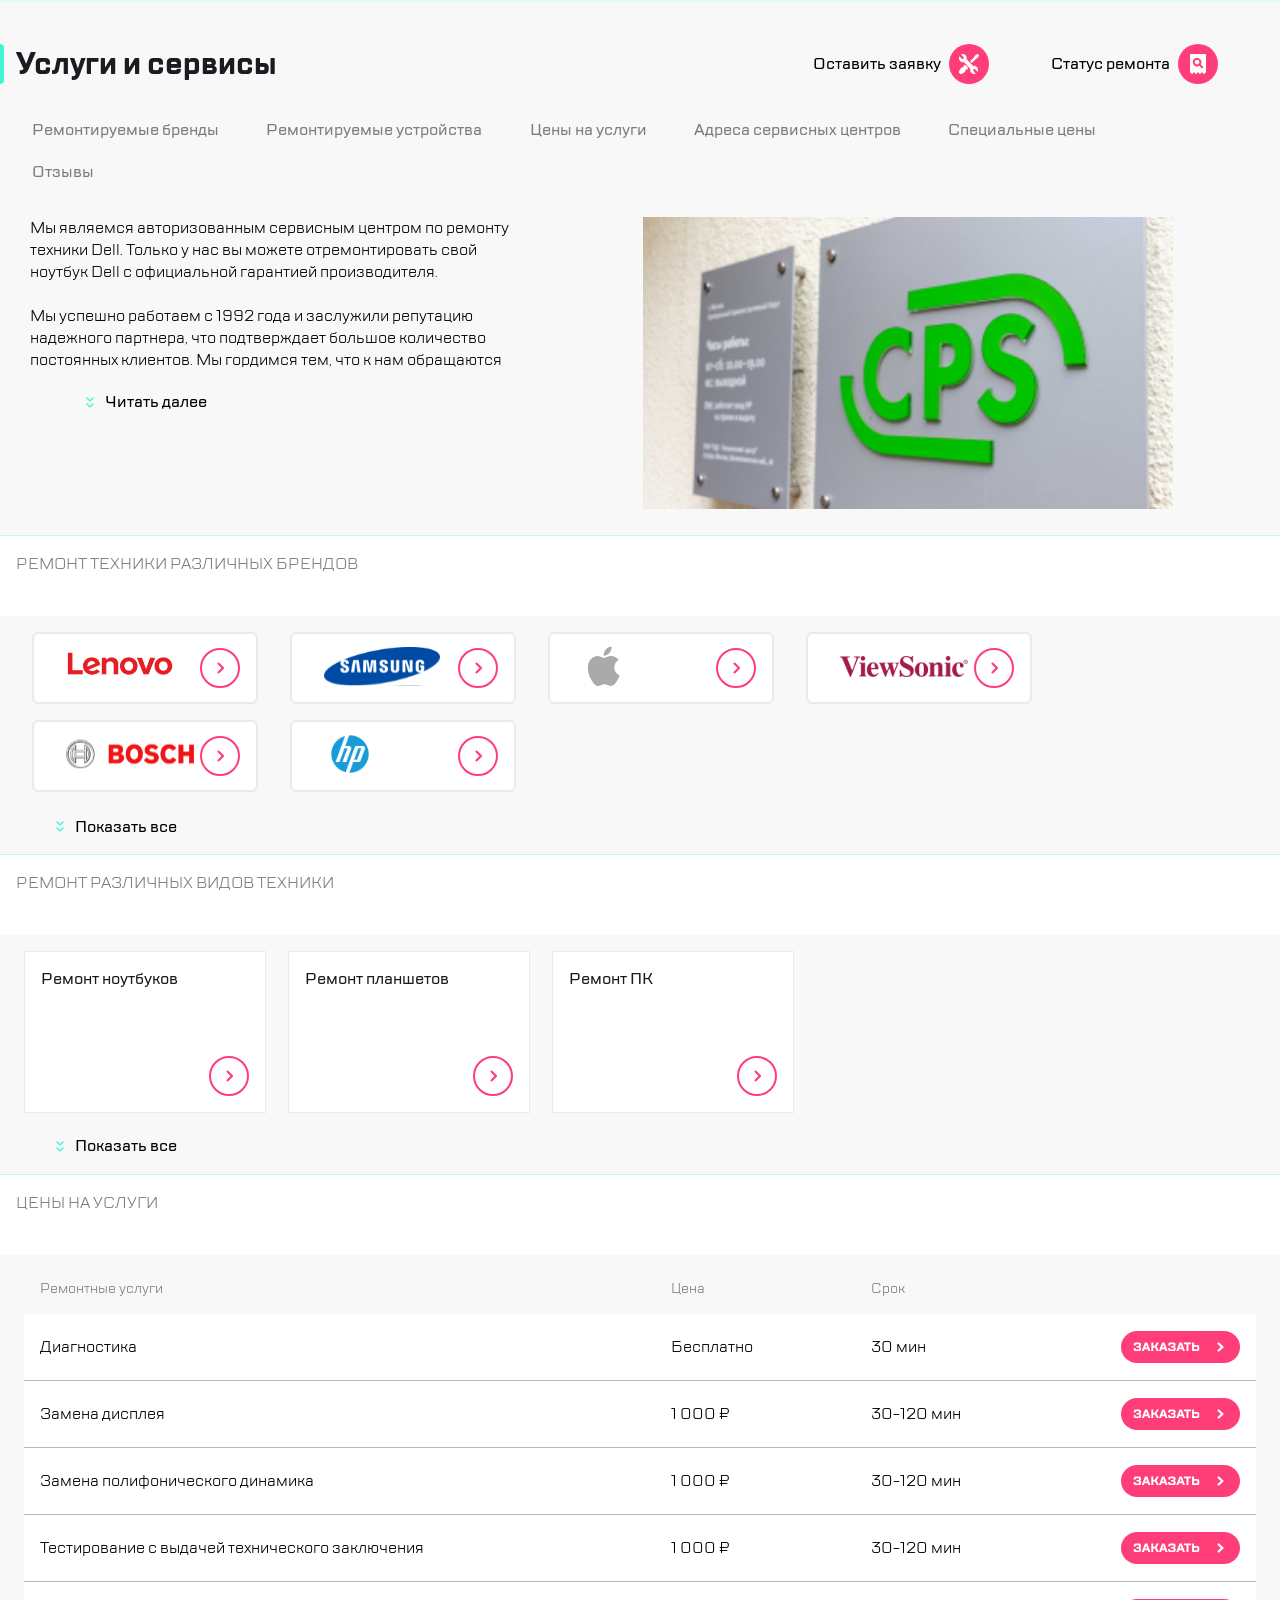
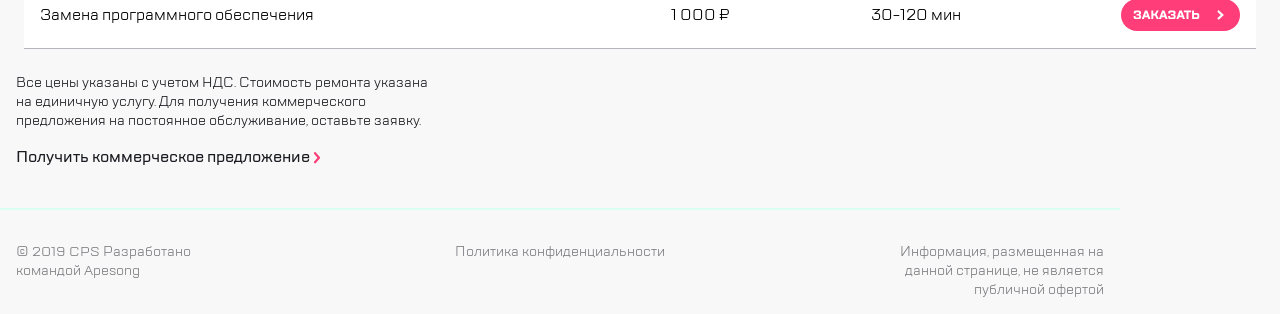
<file: index.html>
<!DOCTYPE html>
<html lang="en">

<head>
  <meta charset="UTF-8">
  <meta name="viewport" content="width=device-width,user-scalable=no,initial-scale=1,maximum-scale=1,minimum-scale=1">
  <meta http-equiv="X-UA-Compatible" content="ie=edge">
  <title>title</title>
<link href="style.css" rel="stylesheet"></head>

<body class="body">
  <div class="body__wrapper">
    <header class="header">
      <div class="menu">
        <ul class="menu__left">
          <li class="menu__item">
            <button class="menu__button" type="button" aria-label="Меню">
              <img src="img/burger.svg" alt="Позвонить">
            </button>
          </li>
          <li class="menu__item menu__hidden menu__item--rightDivider"><img src="img/divider.svg" alt=""></li>
          <li class="menu__item menu__item--logo">
            <a href="#" class="logo__link" aria-label="Логотип">
              <img src="img/logo.svg" alt="Логотип" class="logo__img">
            </a>
          </li>
        </ul>
        
        <ul class="menu__right">
          <li class="menu__item menu__hidden menu__item--phone">
            <button class="menu__button menu__button--phone" aria-label="Заказать звонок" type="button"><img src="img/call.svg" alt="Заказать звонок">
            </button>
          </li>
          <li class="menu__item menu__hidden menu__item--chat">
            <button class="menu__button menu__button--chat" aria-label="Написать нам" type="button"><img src="img/chat.svg" alt="Написать нам">
            </button>
          </li>
          <li class="menu__item menu__hidden menu__item--profile">
            <button class="menu__button" aria-label="Личный кабинет" type="button"><img src="img/profile.svg" alt="Личный кабинет">
            </button>
          </li>
          <li class="menu__item menu__item--divider">
            <img src="img/divider.svg">
          </li>
          <li class="menu__item menu__item--repair">
            <button class="menu__button" type="button" aria-label="Оставить заявку">
              <img src="img/repair.svg" alt="Оставить заявку" class="repair__img">
            </button>
          </li>
          <li class="menu__item menu__item--status">
            <button class="menu__button" type="button" aria-label="Статус ремонта">
              <img src="img/search.svg" alt="Оставить заявку" class="status__img">
            </button>
          </li>
        </ul>
      </div>
    </header>

    

    <div class="mainWrapper">
      <section class="hiddenMenu visuallyHiddenMenu">
        <div class="hiddenMenu__wrapper">
          <section class="hiddenMenu__top">
            <ul class="hiddenMenu__menu">
              <div class="hiddenMenu__leftSide">
                <li class="hiddenMenu__item hiddenMenu__item--burger">
                  <button class="hiddenMenu__btn hiddenMenu__btn--burger" type="button" aria-label="Выйти на главную страницу">
                    <img src="img/burger1.svg" alt="Назад">
                  </button>
                </li>
                <li class="hiddenMenu__item hiddenMenu__item--logo">
                  <a href="#" class="hiddenMenu__link hiddenMenu__link--logo" aria-label="Логотип">
                    <img src="img/logo.svg" alt="Логотип">
                  </a>
                </li>
              </div>
              <div class="hiddenMenu__rightSide">
                <li class="hiddenMenu__item hiddenMenu__item--search">
                  <button class="hiddenMenu__btn hiddenMenu__btn--search" type="button" aria-label="Поиск">
                    <img src="img/search.svg" alt="Поиск">
                  </button>
                </li>
              </div>
            </ul>
            <section class="hiddenMenu__main">
              <ul class="hiddenMenu__navList">
                <li class="hiddenMenu__navItem">
                  <a href="#" class="hiddenMenu__navLink" aria-label="Ремонт техники">
                    Ремонт техники
                  </a>
                </li>
                <li class="hiddenMenu__navItem">
                  <a href="#" class="hiddenMenu__navLink" aria-label="Услуги и сервисы">
                    Услуги и сервисы
                  </a>
                </li>
                <li class="hiddenMenu__navItem">
                  <a href="#" class="hiddenMenu__navLink" aria-label="Корпоративным клиентам">
                    Корпоративным клиентам
                  </a>
                </li>
                <li class="hiddenMenu__navItem">
                  <a href="#" class="hiddenMenu__navLink" aria-label="Продавцам техники">
                    Продавцам техники
                  </a>
                </li>
                <li class="hiddenMenu__navItem">
                  <a href="#" class="hiddenMenu__navLink" aria-label="Партнерам">
                    Партнерам
                  </a>
                </li>
                <li class="hiddenMenu__navItem">
                  <a href="#" class="hiddenMenu__navLink" aria-label="Производителям">
                    Производителям
                  </a>
                </li>
                <li class="hiddenMenu__navItem">
                  <a href="#" class="hiddenMenu__navLink" aria-label="Наши сервисные центры">
                    Наши сервисные центры
                  </a>
                </li>
                <li class="hiddenMenu__navItem">
                  <a href="#" class="hiddenMenu__navLink" aria-label="Контакты">
                    Контакты
                  </a>
                </li>
              </ul>
            </section>
          </section>
          <section class="hiddenMenu__footer">
            <section class="hiddenMenu__footerWrapper">
              <ul class="hiddenMenu__list">
                <li class="hiddenMenu__item hiddenMenu__item--phone">
                  <button type="button" class="hiddenMenu__btn hiddenMenu__footerBtn hiddenMenu__btn--phone" aria-label="Заказать звонок">
                    <img src="img/chat copy.svg" alt="Заказать звонок">
                  </button>
                </li>
                <li class="hiddenMenu__item hiddenMenu__item--chat">
                  <button type="button" class="hiddenMenu__btn hiddenMenu__footerBtn hiddenMenu__btn--chat" aria-label="Написать нам">
                    <img src="img/chat.svg" alt="Написать нам">
                  </button>
                </li>
                <li class="hiddenMenu__item hiddenMenu__item--profile">
                  <button type="button" class="hiddenMenu__btn hiddenMenu__footerBtn hiddenMenu__btn--profile" aria-label="Личный кабинет">
                    <img src="img/profile.svg" alt="Личный кабинет">
                  </button>
                </li>
              </ul>
            </section>
            <article class="hiddenMenu__contacts contacts">
              <a class="contacts__email" href="mailto:mail@cps.com" aria-label="mail@cps.com">
                mail@cps.com
              </a>
              <a class="contacts__phoneNumber" href="tel:8 800 890 8900" aria-label="8 800 890 8900">
                8 800 890 8900
              </a>
            </article>
            <article class="footer__lang lang">
              <button type="button" class="lang__btn lang__ru" aria-label="Сменить язык на русский">RU</button>
              <button type="button" class="lang__btn lang__en" aria-label="Change language to english">EN</button>
              <button type="button" class="lang__btn lang__ch" aria-label="更改語言為中文">CH</button>
            </article>
          </section>
        </div>
      </section>
      
      <main class="main">
        <section class="nav">
          <div class="nav__header">
            <h1 class="nav__title">
              Услуги и сервисы
            </h1>
            <section class="nav__menu">
              <ul class="nav__list">
                <li class="nav__item">
                  <a href="#" class="nav__link" aria-label="Оставить заявку">
                    <span class="nav__link--text">Оставить заявку</span>
                    <img class="nav__link--img" src="img/repair.svg" alt="Оставить заявку">
                  </a>
                </li>
                <li class="nav__item">
                  <a href="#" class="nav__link" aria-label="Статус ремонта">
                    <span class="nav__link--text">Статус ремонта</span>
                    <img class="nav__link--img" src="img/checkstatus.svg" alt="Статус ремонта">
                  </a>
                </li>
              </ul>
            </section>
          </div>
          <section class="nav__sideMenu sideMenu">
            <ul class="sideMenu__list">
              <li class="sideMenu__item">
                <a class="sideMenu__link--brends sideMenu__link" aria-label="Ремонтируемые бренды">Ремонтируемые
                  бренды</a>
              </li>
              <li class="sideMenu__item">
                <a class="sideMenu__link--devices sideMenu__link" aria-label="Ремонтируемые устройства">Ремонтируемые
                  устройства</a>
              </li>
              <li class="sideMenu__item">
                <a class="sideMenu__link--price sideMenu__link" aria-label="Цены на услуги">Цены на услуги</a>
              </li>
              <li class="sideMenu__item">
                <a class="sideMenu__link--address sideMenu__link" aria-label="Адреса сервисных центров">Адреса сервисных
                  центров</a>
              </li>
              <li class="sideMenu__item">
                <a class="sideMenu__link--specials sideMenu__link" aria-label="Специальные цены"> Специальные цены</a>
              </li>
              <li class="sideMenu__item">
                <a class="sideMenu__link--response sideMenu__link" aria-label="Отзывы"> Отзывы</a>
              </li>
            </ul>
          </section>
        </section>
        <section class="mainContent">
          <div class="mainContent__container">
            <div class="mainContent__text">
              <p>
              </p><p>
                Мы являемся авторизованным сервисным центром по ремонту техники Dell. Только у нас вы можете
                отремонтировать свой ноутбук Dell с официальной гарантией производителя.
              </p>
              <br>
              <p>
                Мы успешно работаем с 1992 года и
                заслужили репутацию надежного партнера, что подтверждает большое
                количество постоянных клиентов. Мы гордимся тем, что к нам обращаются по рекомендациям и, в свою
                очередь, советуют нас родным и близким.
              </p>
              <p></p>
            </div>
            <button type="button" class="btn__more btn" aria-label="Читать далее">
              Читать далее
            </button>
            <button type="button" class="btn__hide visually--hidden btn" aria-label="Скрыть текст">
              Скрыть
            </button>
          </div>
          <img src="img/Picture Copy.png" alt="CPS" class="mainContent__img">
        </section>
        <section class="title">
          <div class="title__caption">
            Ремонт техники различных брендов
          </div>
        </section>
        <section class="swiper__section">
          <section class="swiper">
            <ul class="swiper-wrapper">
              <li class="swiper-slide swiper-slide--brand brand">
                <div class="brand__content">
                  <img class="brand__img" src="img/Lenovo.svg" alt="Lenovo">
                  <a class="brand__link" href="#" aria-label="Lenovo">
                  </a>
                </div>
              </li>
              <li class="swiper-slide brand swiper-slide--brand">
                <div class="brand__content">
                  <img class="brand__img--samsung" src="img/Samsung.svg" alt="Samsung">
                  <a class="brand__link" href="#" aria-label="Samsung">
                  </a>
                </div>
              </li>
              <li class="swiper-slide brand swiper-slide--brand">
                <div class="brand__content">
                  <img class="brand__img--round" src="img/Apple.svg" alt="Apple">
                  <a class="brand__link" href="#" aria-label="Apple">
                  </a>
                </div>
              </li>
              <li class="swiper-slide brand swiper-slide--brand">
                <div class="brand__content">
                  <img class="brand__img" src="img/ViewSonic.svg" alt="ViewSonic">
                  <a class="brand__link" href="#" aria-label="ViewSonic">
                  </a>
                </div>
              </li>
              <li class="swiper-slide brand swiper-slide--brand">
                <div class="brand__content">
                  <img class="brand__img" src="img/Bosh.svg" alt="Bosch">
                  <a class="brand__link" href="#" aria-label="Bosch">
                  </a>
                </div>
              </li>
              <li class="swiper-slide brand swiper-slide--brand">
                <div class="brand__content">
                  <img class="brand__img--round" src="img/hp.svg" alt="HP">
                  <a class="brand__link" href="#" aria-label="HP">
                  </a>
                </div>
              </li>
              <li class="swiper-slide brand swiper-slide--brand">
                <div class="brand__content">
                  <img class="brand__img" src="img/acer.svg" alt="Acer">
                  <a class="brand__link" href="#" aria-label="Acer">
                  </a>
                </div>
              </li>
              <li class="swiper-slide brand swiper-slide--brand">
                <div class="brand__content">
                  <img class="brand__img" src="img/sony.svg" alt="Sony">
                  <a class="brand__link" href="#" aria-label="Sony">
                  </a>
                </div>
              </li>
              <li class="swiper-slide brand swiper-slide--brand">
                <div class="brand__content">
                  <img class="brand__img" src="img/Lenovo.svg" alt="LG">
                  <a class="brand__link" href="#" aria-label="LG">
                  </a>
                </div>
              </li>
            </ul>
            <div class="swiper-pagination"></div>
          </section>
        </section>
        
        <section class="table">
          <ul class="table__list table__list--brand">
            <li class="table__brand brand">
              <div class="brand__content"><img src="img/Lenovo.svg" alt="Lenovo" class="brand__img"><a href="" class="brand__link" aria-label="Lenovo"></a></div>
            </li>
            <li class="table__brand brand">
              <div class="brand__content"><img src="img/Samsung.svg" alt="Samsung" class="brand__img"><a href="" class="brand__link" aria-label="Samsung"></a></div>
            </li>
            <li class="table__brand brand">
              <div class="brand__content"><img src="img/Apple.svg" alt="Apple" class="brand__img"><a href="" class="brand__link" aria-label="Apple"></a></div>
            </li>
            <li class="table__brand brand">
              <div class="brand__content"><img src="img/ViewSonic.svg" alt="ViewSonic" class="brand__img"><a href="" class="brand__link" aria-label="ViewSonic"></a></div>
            </li>
            <li class="table__brand brand">
              <div class="brand__content"><img src="img/Bosh.svg" alt="Bosh" class="brand__img"><a href="" class="brand__link" aria-label="Bosh"></a></div>
            </li>
            <li class="table__brand brand">
              <div class="brand__content"><img src="img/hp.svg" alt="HP" class="brand__img"><a href="" class="brand__link" aria-label="HP"></a></div>
            </li>
            <li class="table__brand brand">
              <div class="brand__content"><img src="img/acer.svg" alt="Acer" class="brand__img"><a href="" class="brand__link" aria-label="Acer"></a></div>
            </li>
            <li class="table__brand brand">
              <div class="brand__content"><img src="img/sony.svg" alt="Sony" class="brand__img"><a href="" class="brand__link" aria-label="Sony"></a></div>
            </li>
            <li class="table__brand brand">
              <div class="brand__content"><img src="img/ViewSonic.svg" alt="ViewSonic" class="brand__img"><a href="" class="brand__link" aria-label="ViewSonic"></a></div>
            </li>
            <li class="table__brand brand">
              <div class="brand__content"><img src="img/Apple.svg" alt="Apple" class="brand__img"><a href="" class="brand__link" aria-label="Apple"></a></div>
            </li>
            <li class="table__brand brand">
              <div class="brand__content"><img src="img/Lenovo.svg" alt="Lenovo" class="brand__img"><a href="" class="brand__link" aria-label="Lenovo"></a></div>
            </li>
          </ul>
          <button type="button" class="table__brandButton--more btn" aria-label="Показать весь текст">
            Показать все
          </button>
          <button type="button" class="table__brandButton--hide visually--hidden btn" aria-label="Скрыть текст">
            Скрыть
          </button>
        </section>
        <section class="title">
          <div class="title__caption">
            Ремонт различных видов техники
          </div>
        </section>
        <section class="swiper__section">
          <section class="swiper">
            <ul class="swiper-wrapper">
              <li class="swiper-slide device swiper-slide--device">
                <div class="device__content">
                  <p class="device__text">Ремонт ноутбуков</p>
                  <a class="device__link" href="#">
                  </a>
                </div>
              </li>
              <li class="swiper-slide device swiper-slide--device">
                <div class="device__content">
                  <p class="device__text">Ремонт планшетов</p>
                  <a class="device__link" href="#">
                  </a>
                </div>
              </li>
              <li class="swiper-slide device swiper-slide--device">
                <div class="device__content">
                  <p class="device__text">Ремонт ПК</p>
                  <a class="device__link" href="#">
                  </a>
                </div>
              </li>
              <li class="swiper-slide device swiper-slide--device">
                <div class="device__content">
                  <p class="device__text">Ремонт мониторов</p>
                  <a class="device__link" href="#">
                  </a>
                </div>
              </li>
              <li class="swiper-slide device swiper-slide--device">
                <div class="device__content">
                  <p class="device__text">Ремонт мониторов</p>
                  <a class="device__link" href="#">
                  </a>
                </div>
              </li>
              <li class="swiper-slide device swiper-slide--device">
                <div class="device__content">
                  <p class="device__text">Ремонт мониторов</p>
                  <a class="device__link" href="#">
                  </a>
                </div>
              </li>
              <li class="swiper-slide device swiper-slide--device">
                <div class="device__content">
                  <p class="device__text">Ремонт мониторов</p>
                  <a class="device__link" href="#">
                  </a>
                </div>
              </li>
              <li class="swiper-slide device swiper-slide--device">
                <div class="device__content">
                  <p class="device__text">Ремонт мониторов</p>
                  <a class="device__link" href="#">
                  </a>
                </div>
              </li>
            </ul>
            <div class="swiper-pagination"></div>
          </section>
        </section>
        <section class="table">
          <ul class="table__list table__list--device">
            <li class="table__device device">
              <div class="device__content">
                <p class="device__text">Ремонт ноутбуков</p>
                <a class="device__link" href="#">
                </a>
              </div>
            </li>
            <li class="table__device device">
              <div class="device__content">
                <p class="device__text">Ремонт планшетов</p>
                <a class="device__link" href="#">
                </a>
              </div>
            </li>
            <li class="table__device device">
              <div class="device__content">
                <p class="device__text">Ремонт ПК</p>
                <a class="device__link" href="#">
                </a>
              </div>
            </li>
            <li class="table__device device">
              <div class="device__content">
                <p class="device__text">Ремонт мониторов</p>
                <a class="device__link" href="#">
                </a>
              </div>
            </li>
            <li class="table__device device">
              <div class="device__content">
                <p class="device__text">Ремонт мониторов</p>
                <a class="device__link" href="#">
                </a>
              </div>
            </li>
            <li class="table__device device">
              <div class="device__content">
                <p class="device__text">Ремонт мониторов</p>
                <a class="device__link" href="#">
                </a>
              </div>
            </li>
            <li class="table__device device">
              <div class="device__content">
                <p class="device__text">Ремонт мониторов</p>
                <a class="device__link" href="#">
                </a>
              </div>
            </li>
            <li class="table__device device">
              <div class="device__content">
                <p class="device__text">Ремонт мониторов</p>
                <a class="device__link" href="#">
                </a>
              </div>
            </li>
          </ul>
          <button type="button" aria-label="Показать весь текст" class="table__deviceButton--more btn">
            Показать все
          </button>
          <button type="button" aria-label="Скрыть текст" class="table__deviceButton--hide visually--hidden btn">
            Скрыть
          </button>
        </section>
        <section class="title">
          <div class="title__caption">
            Цены на услуги
          </div>
        </section>
        <section class="swiper__section">
          <section class="swiper">
            <ul class="swiper-wrapper">
              <li class="swiper-slide price swiper-slide--price">
                <div class="price__content">
                  <dl class="price__list">
                    <dt class="price__term">Ремонтные услуги</dt>
                    <dd class="price__description">Тестирование с выдачей технического заключения</dd>
                    <dt class="price__term">Цена</dt>
                    <dd class="price__description">Бесплатно</dd>
                    <dt class="price__term">Срок</dt>
                    <dd class="price__description">30-120 мин</dd>
                  </dl>
                  <a class="price__link" href="#">
                  </a>
                </div>
              </li>
              <li class="swiper-slide price swiper-slide--price">
                <div class="price__content">
                  <dl class="price__list">
                    <dt class="price__term">Ремонтные услуги</dt>
                    <dd class="price__description--services">Диагностика</dd>
                    <dt class="price__term">Цена</dt>
                    <dd class="price__description">Бесплатно</dd>
                    <dt class="price__term">Срок</dt>
                    <dd class="price__description">30 мин</dd>
                  </dl>
                  <a class="price__link" href="#">
                  </a>
                </div>
              </li>
              <li class="swiper-slide price swiper-slide--price">
                <div class="price__content">
                  <dl class="price__list">
                    <dt class="price__term">Ремонтные услуги</dt>
                    <dd class="price__description">Замена дисплея</dd>
                    <dt class="price__term">Цена</dt>
                    <dd class="price__description">1 000 ₽</dd>
                    <dt class="price__term">Срок</dt>
                    <dd class="price__description">30-120 мин</dd>
                  </dl>
                  <a class="price__link" href="#">
                  </a>
                </div>
              </li>
              <li class="swiper-slide price swiper-slide--price">
                <div class="price__content">
                  <dl class="price__list">
                    <dt class="price__term">Ремонтные услуги</dt>
                    <dd class="price__description">Замена полифонического динамика</dd>
                    <dt class="price__term">Цена</dt>
                    <dd class="price__description">1 000 ₽</dd>
                    <dt class="price__term">Срок</dt>
                    <dd class="price__description">30-120 мин</dd>
                  </dl>
                  <a class="price__link" href="#">
                  </a>
                </div>
              </li>
              <li class="swiper-slide price swiper-slide--price">
                <div class="price__content">
                  <dl class="price__list">
                    <dt class="price__term">Ремонтные услуги</dt>
                    <dd class="price__description">Замена программного обеспечения</dd>
                    <dt class="price__term">Цена</dt>
                    <dd class="price__description">1 000 ₽</dd>
                    <dt class="price__term">Срок</dt>
                    <dd class="price__description">30-120 мин</dd>
                  </dl>
                  <a class="price__link" href="#">
                  </a>
                </div>
              </li>
            </ul>
            <div class="swiper-pagination"></div>
          </section>
        </section>
        <section class="sheet">
          <div class="sheet__head head">
            <div class="head__text head__text--services">Ремонтные услуги</div>
            <div class="head__text">Цена</div>
            <div class="head__text">Срок</div>
            <div class="head__text"></div>
          </div>
          <div class="sheet__body">
            <div class="sheet__row">
              <div class="sheet__cell sheet__cell--services">Диагностика</div>
              <div class="sheet__cell">Бесплатно</div>
              <div class="sheet__cell">30 мин</div>
              <div class="sheet__cell"><button type="button" aria-label="Заказать услугу" class="sheet__button"></button></div>
            </div>
            <div class="sheet__row">
              <div class="sheet__cell sheet__cell--services">Замена дисплея</div>
              <div class="sheet__cell">1 000 ₽</div>
              <div class="sheet__cell">30-120 мин</div>
              <div class="sheet__cell"><button type="button" aria-label="Заказать услугу" class="sheet__button"></button></div>
            </div>
            <div class="sheet__row">
              <div class="sheet__cell sheet__cell--services">Замена полифонического динамика</div>
              <div class="sheet__cell">1 000 ₽</div>
              <div class="sheet__cell">30-120 мин</div>
              <div class="sheet__cell"><button type="button" aria-label="Заказать услугу" class="sheet__button"></button></div>
            </div>
            <div class="sheet__row">
              <div class="sheet__cell sheet__cell--services">Тестирование с выдачей технического заключения</div>
              <div class="sheet__cell">1 000 ₽</div>
              <div class="sheet__cell">30-120 мин</div>
              <div class="sheet__cell"><button type="button" aria-label="Заказать услугу" class="sheet__button"></button></div>
            </div>
            <div class="sheet__row">
              <div class="sheet__cell sheet__cell--services">Замена программного обеспечения</div>
              <div class="sheet__cell">1 000 ₽</div>
              <div class="sheet__cell">30-120 мин</div>
              <div class="sheet__cell"><button type="button" aria-label="Заказать услугу" class="sheet__button"></button></div>
            </div>
          </div>
          
        </section>
        <article class="bottomContent">
          <p class="bottomContent__text">
            Все цены указаны с учетом НДС. Стоимость ремонта указана на единичную услугу. Для получения коммерческого
            предложения на
            постоянное обслуживание, оставьте заявку.
          </p>
          <div class="bottomContent__link">
            <link rel="stylesheet" href="#" class="bottomContent__link--text">
            Получить коммерческое предложение <img src="img/Line.svg" alt="Получить коммерческое предложение" class="bottomContent__link--img">
            
          </div>
        </article>
        <footer class="footer">
          <div class="footer__wrapper">
            <div class="footer__text footer__text--firstPart">© 2019 CPS
              Разработано командой Apesong</div>
            <div class="footer__text footer__text--secondPart">Политика конфиденциальности</div>
            <div class="footer__text footer__text--thirdPart">Информация, размещенная на данной странице, не является
              публичной офертой</div>
          </div>
        </footer>
        <section class="popup" id="popup__feedback">
          <div class="popup__wrapper feedback">
            <div class="feedback__content">
              <button class="feedback__exit">
                <img src="img/cross.svg" alt="Выйти на главный экран">
              </button>
              <div class="feedback__header">
                Обратная связь
              </div>
              <form class="feedback__form" action="index.html" method="post">
                <input class="feedback__input feedback__input--name" tabindex="1" required type="text" id="name" name="name" placeholder="Имя">
                <input class="feedback__input feedback__input--tel" required type="tel" id="mail" name="email" placeholder="Телефон">
                <input class="feedback__input feedback__input--email" required type="email" id="password" name="password" placeholder="Электронная почта">
                <textarea class="feedback__input feedback__input--message" name="message" cols="1" rows="10" placeholder="Сообщение"></textarea>
                
                <div class="feedback__text">
                  Нажимая “отправить”, вы даете согласие на <a href="#" class="feedback__link" aria-label="Ссылка на документ об обработке персональных данных">обработку персональных
                    данных</a> и соглашаетесь с нашей<a href="#" class="feedback__link" aria-label="Ссылка на политику кнфеденциальности">
                    политикой
                    конфиденциальности
                  </a>
                </div>
                <button class="feedback__button" type="submit">
                  <img src="img/go2.svg" alt="Отправить">
                </button>
              </form>
            </div>
          </div>
        </section>
        <section class="popup" id="popup__phone">
          <div class="popup__wrapper phone">
            <div class="phone__content">
              <button class="phone__exit">
                <img src="img/cross.svg" alt="Выйти на главный экран">
              </button>
              <div class="phone__header">
                Заказать звонок
              </div>
              <form class="phone__form" action="index.html" method="post">
                <input tabindex="1" class="phone__input phone__input--tel" required type="tel" name="tel" placeholder="Телефон">
                <div class="phone__text">
                  Нажимая “отправить”, вы даете согласие на <a href="#" class="phone__link" aria-label="Ссылка на документ об обработке персональных данных">обработку персональных
                    данных</a> и соглашаетесь с нашей<a href="#" class="phone__link" aria-label="Ссылка на политику кнфеденциальности">
                    политикой
                    конфиденциальности
                  </a>
                </div>
                <button class="phone__button" type="submit">
                  <img src="img/go2.svg" alt="Отправить">
                </button>
              </form>
            </div>
          </div>
        </section>
    </main></div>
  </div>
<script type="text/javascript" src="./js/bundle.js"></script></body>

</html>
</file>
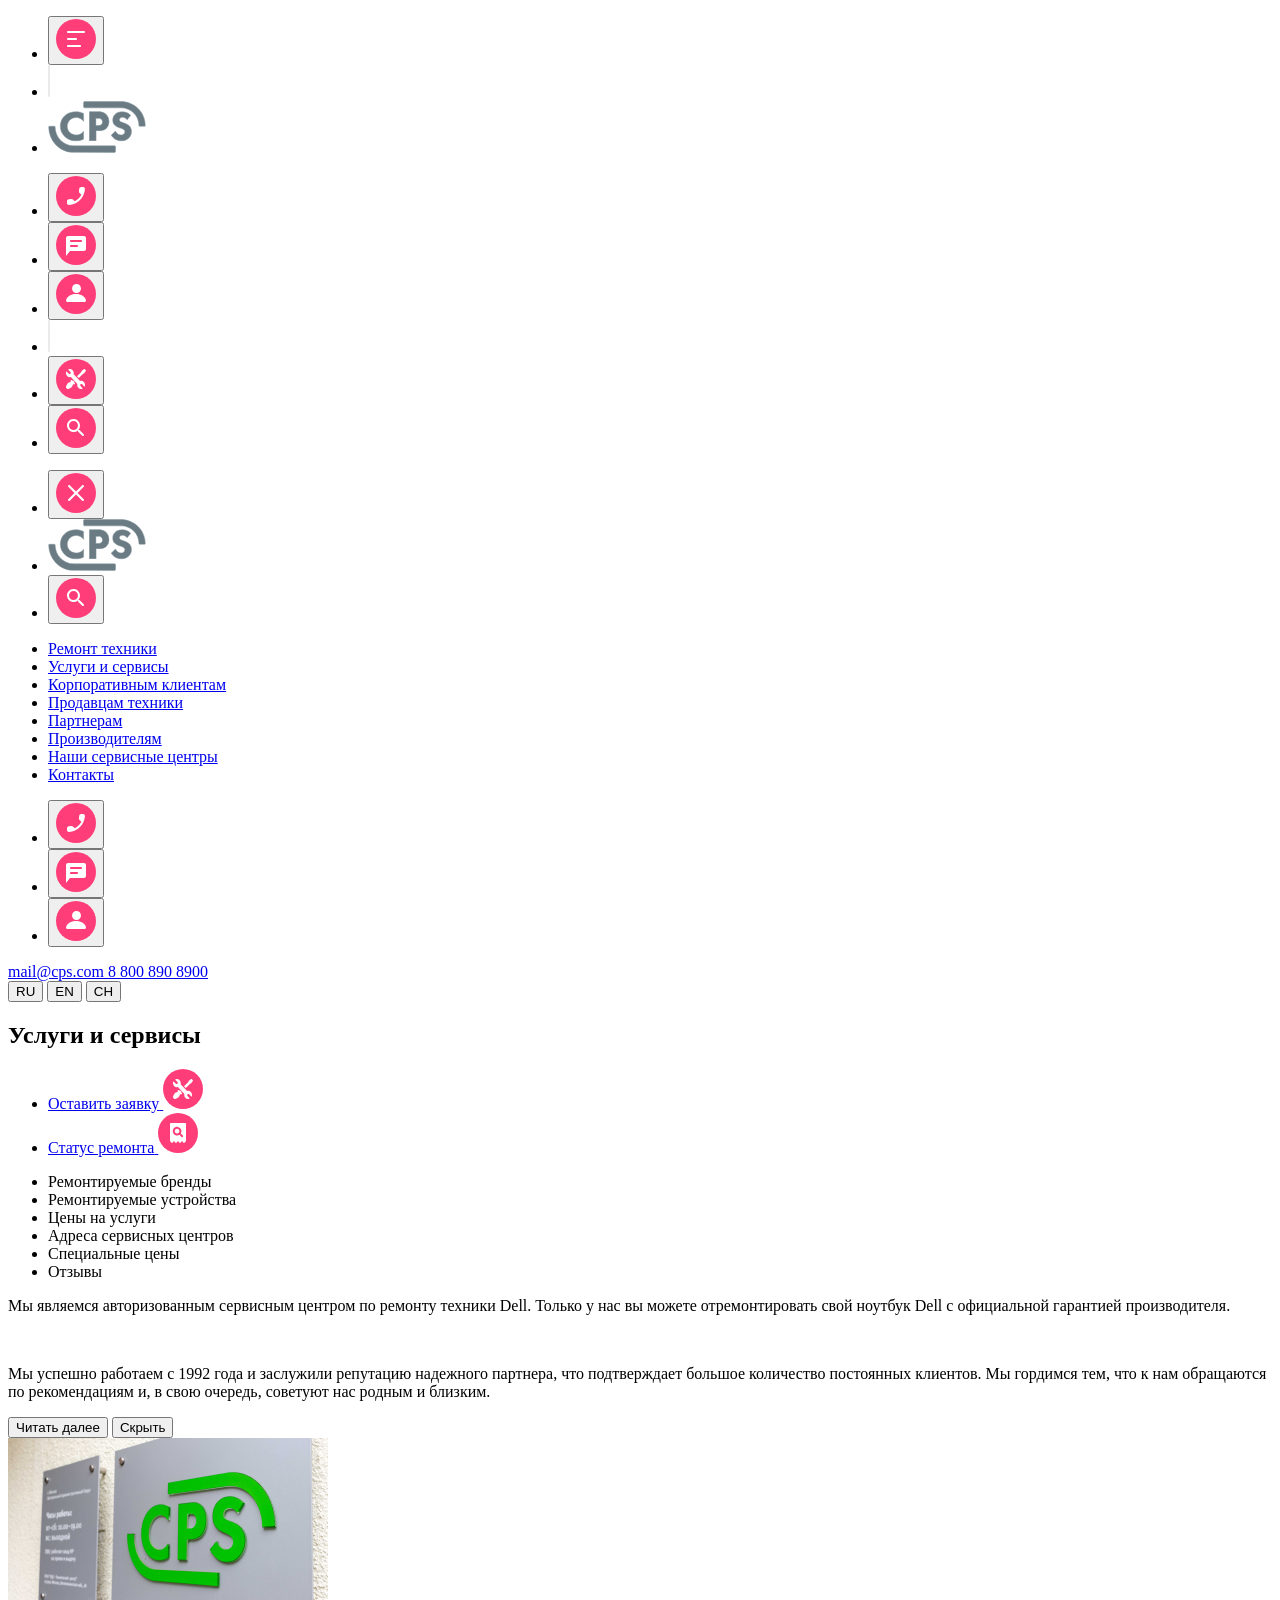
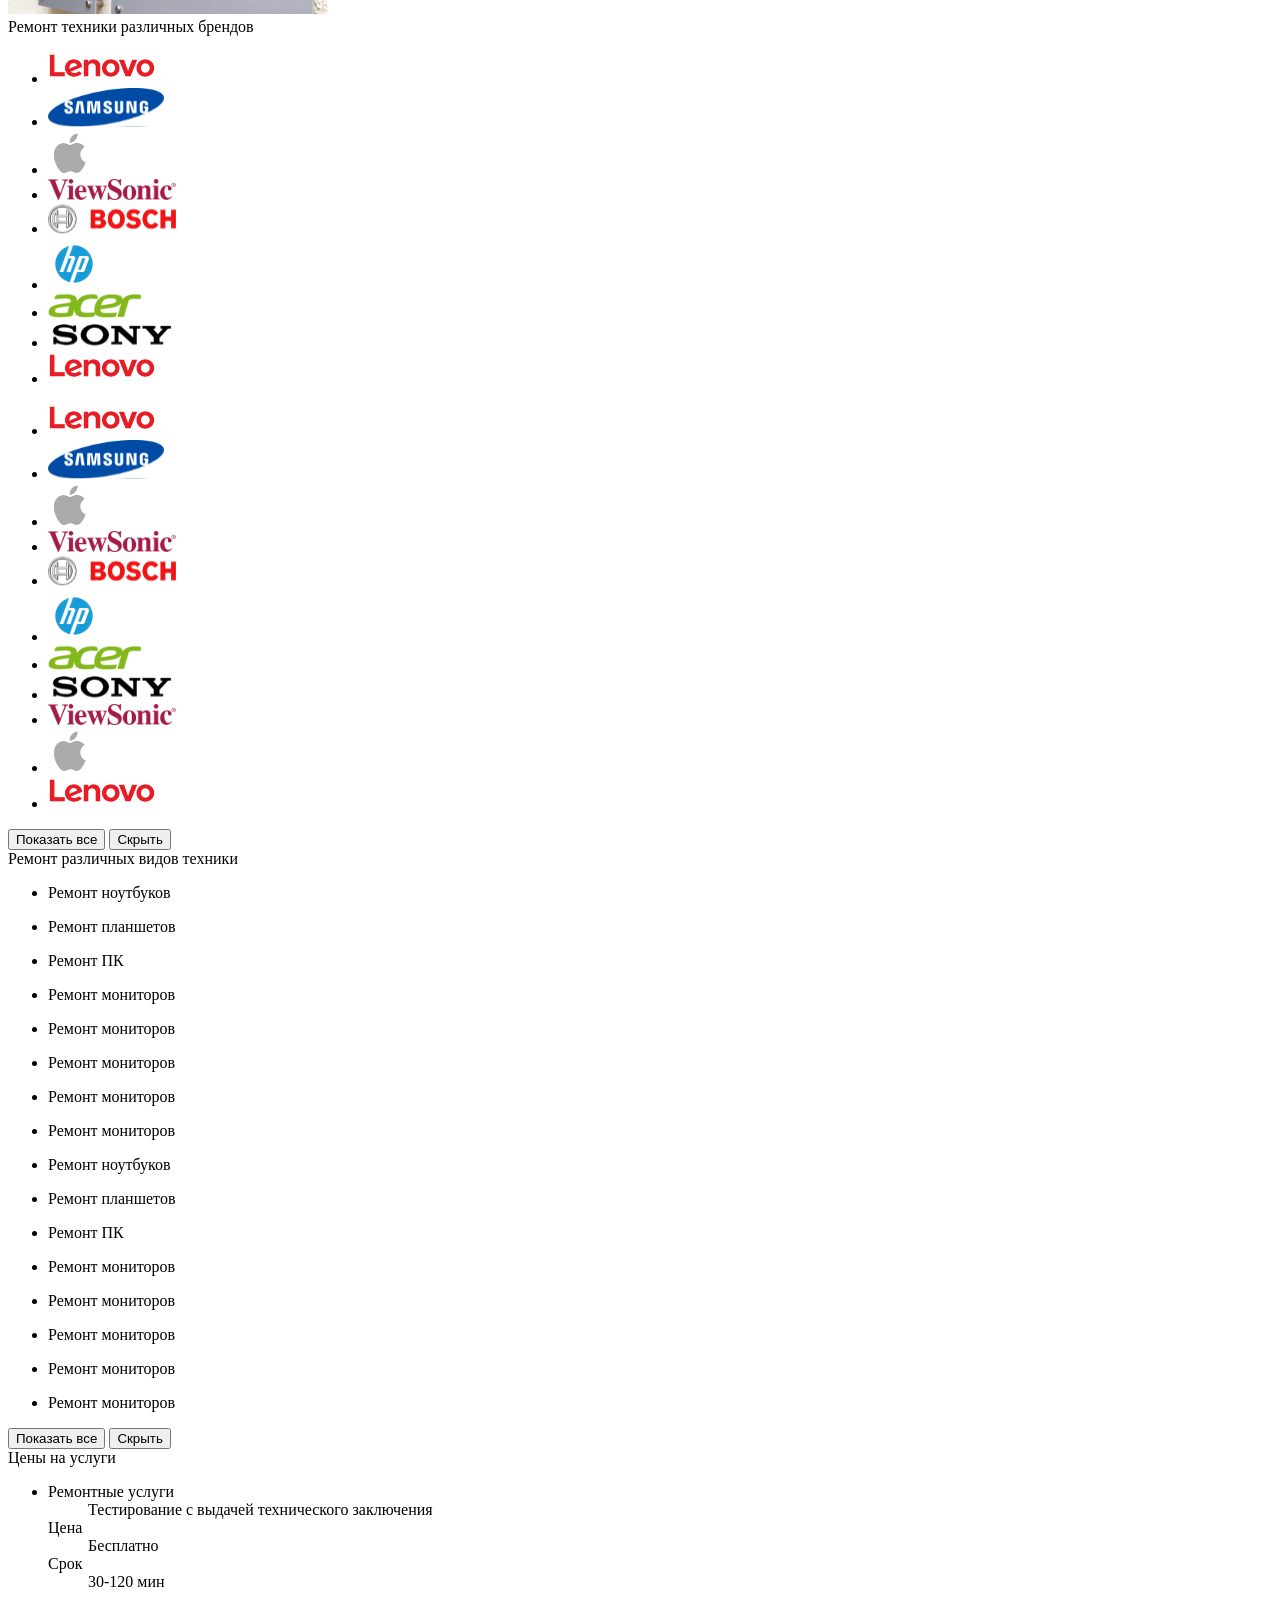
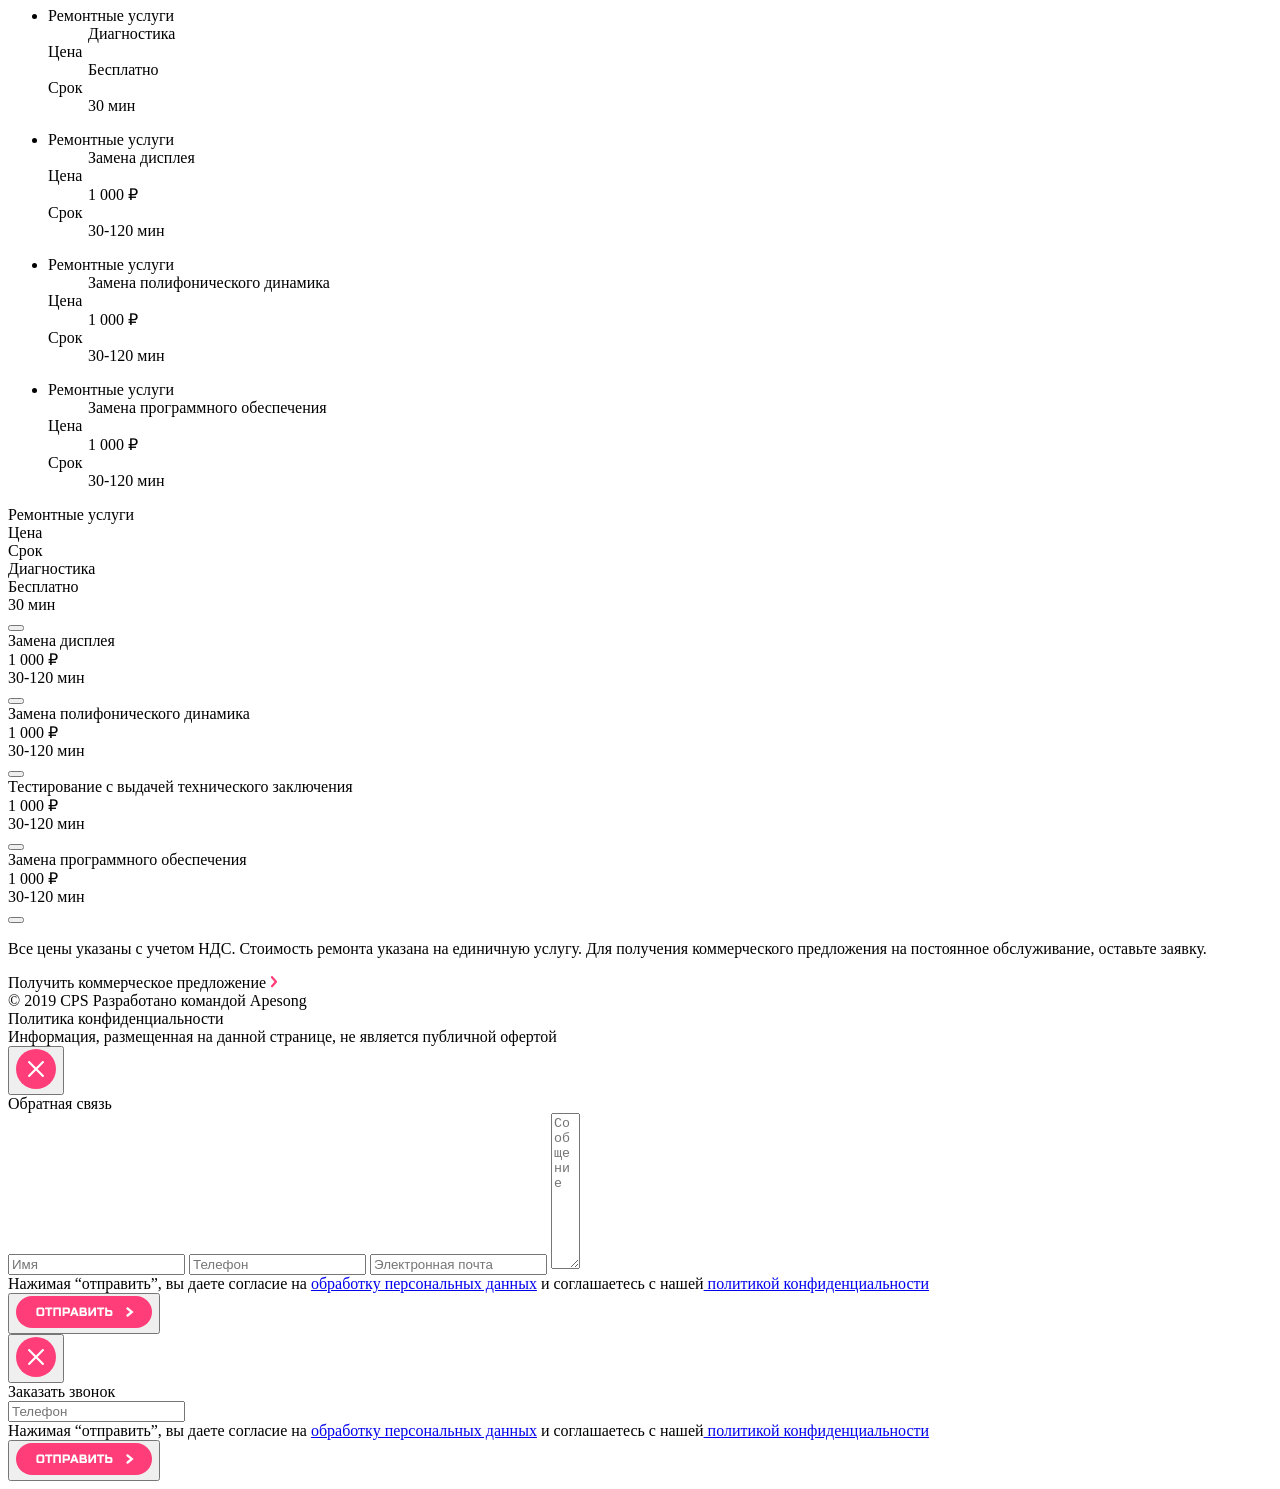
<file: src/index.html>
<!DOCTYPE html>
<html lang="en">

<head>
  <meta charset="UTF-8" />
  <meta name="viewport"
    content="width=device-width, user-scalable=no, initial-scale=1.0, maximum-scale=1.0, minimum-scale=1.0" />
  <meta http-equiv="X-UA-Compatible" content="ie=edge" />
  <title>title</title>
</head>

<body class="body">
  <div class="body__wrapper">
    <header class="header">
      <div class="menu">
        <ul class="menu__left">
          <li class="menu__item">
            <button class="menu__button" type="button" aria-label="Меню">
              <img src="img/burger.svg" alt="Позвонить">
            </button>
          </li>
          <li class="menu__item menu__hidden menu__item--rightDivider"><img src="img/divider.svg" alt=""></li>
          <li class="menu__item menu__item--logo">
            <a href="#" class="logo__link" aria-label="Логотип">
              <img src="img/logo.svg" alt="Логотип" class="logo__img">
            </a>
          </li>
        </ul>
        </ul>
        <ul class="menu__right">
          <li class="menu__item menu__hidden menu__item--phone">
            <button class="menu__button menu__button--phone" aria-label="Заказать звонок" type="button"><img
                src="img/call.svg" alt="Заказать звонок">
            </button>
          </li>
          <li class="menu__item menu__hidden menu__item--chat">
            <button class="menu__button menu__button--chat" aria-label="Написать нам" type="button"><img
                src="img/chat.svg" alt="Написать нам">
            </button>
          </li>
          <li class="menu__item menu__hidden menu__item--profile">
            <button class="menu__button" aria-label="Личный кабинет" type="button"><img src="img/profile.svg"
                alt="Личный кабинет">
            </button>
          </li>
          <li class="menu__item menu__item--divider">
            <img src="img/divider.svg">
          </li>
          <li class="menu__item menu__item--repair">
            <button class="menu__button" type="button" aria-label="Оставить заявку">
              <img src="img/repair.svg" alt="Оставить заявку" class="repair__img">
            </button>
          </li>
          <li class="menu__item menu__item--status">
            <button class="menu__button" type="button" aria-label="Статус ремонта">
              <img src="img/search.svg" alt="Оставить заявку" class="status__img">
            </button>
          </li>
        </ul>
      </div>
    </header>

    <!--модалка-->

    <div class="mainWrapper">
      <section class="hiddenMenu visuallyHiddenMenu">
        <div class="hiddenMenu__wrapper">
          <section class="hiddenMenu__top">
            <ul class="hiddenMenu__menu">
              <div class="hiddenMenu__leftSide">
                <li class="hiddenMenu__item hiddenMenu__item--burger">
                  <button class="hiddenMenu__btn hiddenMenu__btn--burger" type="button"
                    aria-label="Выйти на главную страницу">
                    <img src="img/burger1.svg" alt="Назад">
                  </button>
                </li>
                <li class="hiddenMenu__item hiddenMenu__item--logo">
                  <a href="#" class="hiddenMenu__link hiddenMenu__link--logo" aria-label="Логотип">
                    <img src="img/logo.svg" alt="Логотип">
                  </a>
                </li>
              </div>
              <div class="hiddenMenu__rightSide">
                <li class="hiddenMenu__item hiddenMenu__item--search">
                  <button class="hiddenMenu__btn hiddenMenu__btn--search" type="button" aria-label="Поиск">
                    <img src="img/search.svg" alt="Поиск">
                  </button>
                </li>
              </div>
            </ul>
            <section class="hiddenMenu__main">
              <ul class="hiddenMenu__navList">
                <li class="hiddenMenu__navItem">
                  <a href="#" class="hiddenMenu__navLink" aria-label="Ремонт техники">
                    Ремонт техники
                  </a>
                </li>
                <li class="hiddenMenu__navItem">
                  <a href="#" class="hiddenMenu__navLink" aria-label="Услуги и сервисы">
                    Услуги и сервисы
                  </a>
                </li>
                <li class="hiddenMenu__navItem">
                  <a href="#" class="hiddenMenu__navLink" aria-label="Корпоративным клиентам">
                    Корпоративным клиентам
                  </a>
                </li>
                <li class="hiddenMenu__navItem">
                  <a href="#" class="hiddenMenu__navLink" aria-label="Продавцам техники">
                    Продавцам техники
                  </a>
                </li>
                <li class="hiddenMenu__navItem">
                  <a href="#" class="hiddenMenu__navLink" aria-label="Партнерам">
                    Партнерам
                  </a>
                </li>
                <li class="hiddenMenu__navItem">
                  <a href="#" class="hiddenMenu__navLink" aria-label="Производителям">
                    Производителям
                  </a>
                </li>
                <li class="hiddenMenu__navItem">
                  <a href="#" class="hiddenMenu__navLink" aria-label="Наши сервисные центры">
                    Наши сервисные центры
                  </a>
                </li>
                <li class="hiddenMenu__navItem">
                  <a href="#" class="hiddenMenu__navLink" aria-label="Контакты">
                    Контакты
                  </a>
                </li>
              </ul>
            </section>
          </section>
          <section class="hiddenMenu__footer">
            <section class="hiddenMenu__footerWrapper">
              <ul class="hiddenMenu__list">
                <li class="hiddenMenu__item hiddenMenu__item--phone">
                  <button type="button" class="hiddenMenu__btn hiddenMenu__footerBtn hiddenMenu__btn--phone"
                    aria-label="Заказать звонок">
                    <img src="img/chat copy.svg" alt="Заказать звонок">
                  </button>
                </li>
                <li class="hiddenMenu__item hiddenMenu__item--chat ">
                  <button type="button" class="hiddenMenu__btn hiddenMenu__footerBtn hiddenMenu__btn--chat"
                    aria-label="Написать нам">
                    <img src="img/chat.svg" alt="Написать нам">
                  </button>
                </li>
                <li class="hiddenMenu__item hiddenMenu__item--profile">
                  <button type="button" class="hiddenMenu__btn hiddenMenu__footerBtn hiddenMenu__btn--profile"
                    aria-label="Личный кабинет">
                    <img src="img/profile.svg" alt="Личный кабинет">
                  </button>
                </li>
              </ul>
            </section>
            <article class="hiddenMenu__contacts contacts">
              <a class="contacts__email" href="mailto:mail@cps.com" aria-label="mail@cps.com">
                mail@cps.com
              </a>
              <a class="contacts__phoneNumber" href="tel:8 800 890 8900" aria-label="8 800 890 8900">
                8 800 890 8900
              </a>
            </article>
            <article class="footer__lang lang">
              <button type="button" class="lang__btn lang__ru" aria-label="Сменить язык на русский">RU</button>
              <button type="button" class="lang__btn lang__en" aria-label="Change language to english">EN</button>
              <button type="button" class="lang__btn lang__ch" aria-label="更改語言為中文">CH</button>
            </article>
          </section>
        </div>
      </section>
      <!--навигация-->
      <main class="main">
        <section class="nav">
          <div class="nav__header">
            <h1 class="nav__title">
              Услуги и сервисы
            </h1>
            <section class="nav__menu">
              <ul class="nav__list">
                <li class="nav__item">
                  <a href="#" class="nav__link" aria-label="Оставить заявку">
                    <span class="nav__link--text">Оставить заявку</span>
                    <img class="nav__link--img" src="img/repair.svg" alt="Оставить заявку">
                  </a>
                </li>
                <li class="nav__item">
                  <a href="#" class="nav__link" aria-label="Статус ремонта">
                    <span class="nav__link--text">Статус ремонта</span>
                    <img class="nav__link--img" src="img/checkstatus.svg" alt="Статус ремонта">
                  </a>
                </li>
              </ul>
            </section>
          </div>
          <section class="nav__sideMenu sideMenu">
            <ul class="sideMenu__list">
              <li class="sideMenu__item">
                <a class="sideMenu__link--brends sideMenu__link" aria-label="Ремонтируемые бренды">Ремонтируемые
                  бренды</a>
              </li>
              <li class="sideMenu__item">
                <a class="sideMenu__link--devices sideMenu__link" aria-label="Ремонтируемые устройства">Ремонтируемые
                  устройства</a>
              </li>
              <li class="sideMenu__item">
                <a class="sideMenu__link--price sideMenu__link" aria-label="Цены на услуги">Цены на услуги</a>
              </li>
              <li class="sideMenu__item">
                <a class="sideMenu__link--address sideMenu__link" aria-label="Адреса сервисных центров">Адреса сервисных
                  центров</a>
              </li>
              <li class="sideMenu__item">
                <a class="sideMenu__link--specials sideMenu__link" aria-label="Специальные цены"> Специальные цены</a>
              </li>
              <li class="sideMenu__item">
                <a class="sideMenu__link--response sideMenu__link" aria-label="Отзывы"> Отзывы</a>
              </li>
            </ul>
          </section>
        </section>
        <section class="mainContent">
          <div class="mainContent__container">
            <div class="mainContent__text">
              <p>
              <p>
                Мы являемся авторизованным сервисным центром по ремонту техники Dell. Только у нас вы можете
                отремонтировать свой ноутбук Dell с официальной гарантией производителя.
              </p>
              <br>
              <p>
                Мы успешно работаем с 1992 года и
                заслужили репутацию надежного партнера, что подтверждает большое
                количество постоянных клиентов. Мы гордимся тем, что к нам обращаются по рекомендациям и, в свою
                очередь, советуют нас родным и близким.
              </p>
              </p>
            </div>
            <button type="button" class="btn__more btn" aria-label="Читать далее">
              Читать далее
            </button>
            <button type="button" class="btn__hide visually--hidden btn" aria-label="Скрыть текст">
              Скрыть
            </button>
          </div>
          <img src="img/Picture Copy.png" alt="CPS" class="mainContent__img">
        </section>
        <section class="title">
          <div class="title__caption">
            Ремонт техники различных брендов
          </div>
        </section>
        <section class="swiper__section">
          <section class="swiper">
            <ul class="swiper-wrapper">
              <li class="swiper-slide swiper-slide--brand brand">
                <div class="brand__content">
                  <img class="brand__img" src="img/Lenovo.svg" alt="Lenovo">
                  <a class="brand__link" href="#" aria-label="Lenovo">
                  </a>
                </div>
              </li>
              <li class="swiper-slide brand swiper-slide--brand">
                <div class="brand__content">
                  <img class="brand__img--samsung" src="img/Samsung.svg" alt="Samsung">
                  <a class="brand__link" href="#" aria-label="Samsung">
                  </a>
                </div>
              </li>
              <li class="swiper-slide brand swiper-slide--brand">
                <div class="brand__content">
                  <img class="brand__img--round" src="img/Apple.svg" alt="Apple">
                  <a class="brand__link" href="#" aria-label="Apple">
                  </a>
                </div>
              </li>
              <li class="swiper-slide brand swiper-slide--brand">
                <div class="brand__content">
                  <img class="brand__img" src="img/ViewSonic.svg" alt="ViewSonic">
                  <a class="brand__link" href="#" aria-label="ViewSonic">
                  </a>
                </div>
              </li>
              <li class="swiper-slide brand swiper-slide--brand">
                <div class="brand__content">
                  <img class="brand__img" src="img/Bosh.svg" alt="Bosch">
                  <a class="brand__link" href="#" aria-label="Bosch">
                  </a>
                </div>
              </li>
              <li class="swiper-slide brand swiper-slide--brand">
                <div class="brand__content">
                  <img class="brand__img--round" src="img/hp.svg" alt="HP">
                  <a class="brand__link" href="#" aria-label="HP">
                  </a>
                </div>
              </li>
              <li class="swiper-slide brand swiper-slide--brand">
                <div class="brand__content">
                  <img class="brand__img" src="img/acer.svg" alt="Acer">
                  <a class="brand__link" href="#" aria-label="Acer">
                  </a>
                </div>
              </li>
              <li class="swiper-slide brand swiper-slide--brand">
                <div class="brand__content">
                  <img class="brand__img" src="img/sony.svg" alt="Sony">
                  <a class="brand__link" href="#" aria-label="Sony">
                  </a>
                </div>
              </li>
              <li class="swiper-slide brand swiper-slide--brand">
                <div class="brand__content">
                  <img class="brand__img" src="img/Lenovo.svg" alt="LG">
                  <a class="brand__link" href="#" aria-label="LG">
                  </a>
                </div>
              </li>
            </ul>
            <div class="swiper-pagination"></div>
          </section>
        </section>
        <!--таблица брендов-->
        <section class="table">
          <ul class="table__list table__list--brand">
            <li class="table__brand brand">
              <div class="brand__content"><img src="img/Lenovo.svg" alt="Lenovo" class="brand__img"><a href=""
                  class="brand__link" aria-label="Lenovo"></a></div>
            </li>
            <li class="table__brand brand">
              <div class="brand__content"><img src="img/Samsung.svg" alt="Samsung" class="brand__img"><a href=""
                  class="brand__link" aria-label="Samsung"></a></div>
            </li>
            <li class="table__brand brand">
              <div class="brand__content"><img src="img/Apple.svg" alt="Apple" class="brand__img"><a href=""
                  class="brand__link" aria-label="Apple"></a></div>
            </li>
            <li class="table__brand brand">
              <div class="brand__content"><img src="img/ViewSonic.svg" alt="ViewSonic" class="brand__img"><a href=""
                  class="brand__link" aria-label="ViewSonic"></a></div>
            </li>
            <li class="table__brand brand">
              <div class="brand__content"><img src="img/Bosh.svg" alt="Bosh" class="brand__img"><a href=""
                  class="brand__link" aria-label="Bosh"></a></div>
            </li>
            <li class="table__brand brand">
              <div class="brand__content"><img src="img/hp.svg" alt="HP" class="brand__img"><a href=""
                  class="brand__link" aria-label="HP"></a></div>
            </li>
            <li class="table__brand brand">
              <div class="brand__content"><img src="img/acer.svg" alt="Acer" class="brand__img"><a href=""
                  class="brand__link" aria-label="Acer"></a></div>
            </li>
            <li class="table__brand brand">
              <div class="brand__content"><img src="img/sony.svg" alt="Sony" class="brand__img"><a href=""
                  class="brand__link" aria-label="Sony"></a></div>
            </li>
            <li class="table__brand brand">
              <div class="brand__content"><img src="img/ViewSonic.svg" alt="ViewSonic" class="brand__img"><a href=""
                  class="brand__link" aria-label="ViewSonic"></a></div>
            </li>
            <li class="table__brand brand">
              <div class="brand__content"><img src="img/Apple.svg" alt="Apple" class="brand__img"><a href=""
                  class="brand__link" aria-label="Apple"></a></div>
            </li>
            <li class="table__brand brand">
              <div class="brand__content"><img src="img/Lenovo.svg" alt="Lenovo" class="brand__img"><a href=""
                  class="brand__link" aria-label="Lenovo"></a></div>
            </li>
          </ul>
          <button type="button" class="table__brandButton--more btn" aria-label="Показать весь текст">
            Показать все
          </button>
          <button type="button" class="table__brandButton--hide visually--hidden btn" aria-label="Скрыть текст">
            Скрыть
          </button>
        </section>
        <section class="title">
          <div class="title__caption">
            Ремонт различных видов техники
          </div>
        </section>
        <section class="swiper__section">
          <section class="swiper">
            <ul class="swiper-wrapper">
              <li class="swiper-slide device swiper-slide--device">
                <div class="device__content">
                  <p class="device__text">Ремонт ноутбуков</p>
                  <a class="device__link" href="#">
                  </a>
                </div>
              </li>
              <li class="swiper-slide device swiper-slide--device">
                <div class="device__content">
                  <p class="device__text">Ремонт планшетов</p>
                  <a class="device__link" href="#">
                  </a>
                </div>
              </li>
              <li class="swiper-slide device swiper-slide--device">
                <div class="device__content">
                  <p class="device__text">Ремонт ПК</p>
                  <a class="device__link" href="#">
                  </a>
                </div>
              </li>
              <li class="swiper-slide device swiper-slide--device">
                <div class="device__content">
                  <p class="device__text">Ремонт мониторов</p>
                  <a class="device__link" href="#">
                  </a>
                </div>
              </li>
              <li class="swiper-slide device swiper-slide--device">
                <div class="device__content">
                  <p class="device__text">Ремонт мониторов</p>
                  <a class="device__link" href="#">
                  </a>
                </div>
              </li>
              <li class="swiper-slide device swiper-slide--device">
                <div class="device__content">
                  <p class="device__text">Ремонт мониторов</p>
                  <a class="device__link" href="#">
                  </a>
                </div>
              </li>
              <li class="swiper-slide device swiper-slide--device">
                <div class="device__content">
                  <p class="device__text">Ремонт мониторов</p>
                  <a class="device__link" href="#">
                  </a>
                </div>
              </li>
              <li class="swiper-slide device swiper-slide--device">
                <div class="device__content">
                  <p class="device__text">Ремонт мониторов</p>
                  <a class="device__link" href="#">
                  </a>
                </div>
              </li>
            </ul>
            <div class="swiper-pagination"></div>
          </section>
        </section>
        <section class="table">
          <ul class="table__list table__list--device">
            <li class="table__device device">
              <div class="device__content">
                <p class="device__text">Ремонт ноутбуков</p>
                <a class="device__link" href="#">
                </a>
              </div>
            </li>
            <li class="table__device device">
              <div class="device__content">
                <p class="device__text">Ремонт планшетов</p>
                <a class="device__link" href="#">
                </a>
              </div>
            </li>
            <li class="table__device device">
              <div class="device__content">
                <p class="device__text">Ремонт ПК</p>
                <a class="device__link" href="#">
                </a>
              </div>
            </li>
            <li class="table__device device">
              <div class="device__content">
                <p class="device__text">Ремонт мониторов</p>
                <a class="device__link" href="#">
                </a>
              </div>
            </li>
            <li class="table__device device">
              <div class="device__content">
                <p class="device__text">Ремонт мониторов</p>
                <a class="device__link" href="#">
                </a>
              </div>
            </li>
            <li class="table__device device">
              <div class="device__content">
                <p class="device__text">Ремонт мониторов</p>
                <a class="device__link" href="#">
                </a>
              </div>
            </li>
            <li class="table__device device">
              <div class="device__content">
                <p class="device__text">Ремонт мониторов</p>
                <a class="device__link" href="#">
                </a>
              </div>
            </li>
            <li class="table__device device">
              <div class="device__content">
                <p class="device__text">Ремонт мониторов</p>
                <a class="device__link" href="#">
                </a>
              </div>
            </li>
          </ul>
          <button type="button" aria-label="Показать весь текст" class="table__deviceButton--more btn">
            Показать все
          </button>
          <button type="button" aria-label="Скрыть текст" class="table__deviceButton--hide visually--hidden btn">
            Скрыть
          </button>
        </section>
        <section class="title">
          <div class="title__caption">
            Цены на услуги
          </div>
        </section>
        <section class="swiper__section">
          <section class="swiper">
            <ul class="swiper-wrapper">
              <li class="swiper-slide price swiper-slide--price">
                <div class="price__content">
                  <dl class="price__list">
                    <dt class="price__term">Ремонтные услуги</dt>
                    <dd class="price__description">Тестирование с выдачей технического заключения</dd>
                    <dt class="price__term">Цена</dt>
                    <dd class="price__description">Бесплатно</dd>
                    <dt class="price__term">Срок</dt>
                    <dd class="price__description">30-120 мин</dd>
                  </dl>
                  <a class="price__link" href="#">
                  </a>
                </div>
              </li>
              <li class="swiper-slide price swiper-slide--price">
                <div class="price__content">
                  <dl class="price__list">
                    <dt class="price__term">Ремонтные услуги</dt>
                    <dd class="price__description--services">Диагностика</dd>
                    <dt class="price__term">Цена</dt>
                    <dd class="price__description">Бесплатно</dd>
                    <dt class="price__term">Срок</dt>
                    <dd class="price__description">30 мин</dd>
                  </dl>
                  <a class="price__link" href="#">
                  </a>
                </div>
              </li>
              <li class="swiper-slide price swiper-slide--price">
                <div class="price__content">
                  <dl class="price__list">
                    <dt class="price__term">Ремонтные услуги</dt>
                    <dd class="price__description">Замена дисплея</dd>
                    <dt class="price__term">Цена</dt>
                    <dd class="price__description">1 000 ₽</dd>
                    <dt class="price__term">Срок</dt>
                    <dd class="price__description">30-120 мин</dd>
                  </dl>
                  <a class="price__link" href="#">
                  </a>
                </div>
              </li>
              <li class="swiper-slide price swiper-slide--price">
                <div class="price__content">
                  <dl class="price__list">
                    <dt class="price__term">Ремонтные услуги</dt>
                    <dd class="price__description">Замена полифонического динамика</dd>
                    <dt class="price__term">Цена</dt>
                    <dd class="price__description">1 000 ₽</dd>
                    <dt class="price__term">Срок</dt>
                    <dd class="price__description">30-120 мин</dd>
                  </dl>
                  <a class="price__link" href="#">
                  </a>
                </div>
              </li>
              <li class="swiper-slide price swiper-slide--price">
                <div class="price__content">
                  <dl class="price__list">
                    <dt class="price__term">Ремонтные услуги</dt>
                    <dd class="price__description">Замена программного обеспечения</dd>
                    <dt class="price__term">Цена</dt>
                    <dd class="price__description">1 000 ₽</dd>
                    <dt class="price__term">Срок</dt>
                    <dd class="price__description">30-120 мин</dd>
                  </dl>
                  <a class="price__link" href="#">
                  </a>
                </div>
              </li>
            </ul>
            <div class="swiper-pagination"></div>
          </section>
        </section>
        <section class="sheet">
          <div class="sheet__head head">
            <div class="head__text head__text--services">Ремонтные услуги</div>
            <div class="head__text">Цена</div>
            <div class="head__text">Срок</div>
            <div class="head__text"></div>
          </div>
          <div class="sheet__body">
            <div class="sheet__row">
              <div class="sheet__cell sheet__cell--services">Диагностика</div>
              <div class="sheet__cell">Бесплатно</div>
              <div class="sheet__cell">30 мин</div>
              <div class="sheet__cell"><button type="button" aria-label="Заказать услугу"
                  class="sheet__button"></button></div>
            </div>
            <div class="sheet__row">
              <div class="sheet__cell sheet__cell--services">Замена дисплея</div>
              <div class="sheet__cell">1 000 ₽</div>
              <div class="sheet__cell">30-120 мин</div>
              <div class="sheet__cell"><button type="button" aria-label="Заказать услугу"
                  class="sheet__button"></button></div>
            </div>
            <div class="sheet__row">
              <div class="sheet__cell sheet__cell--services">Замена полифонического динамика</div>
              <div class="sheet__cell">1 000 ₽</div>
              <div class="sheet__cell">30-120 мин</div>
              <div class="sheet__cell"><button type="button" aria-label="Заказать услугу"
                  class="sheet__button"></button></div>
            </div>
            <div class="sheet__row">
              <div class="sheet__cell sheet__cell--services">Тестирование с выдачей технического заключения</div>
              <div class="sheet__cell">1 000 ₽</div>
              <div class="sheet__cell">30-120 мин</div>
              <div class="sheet__cell"><button type="button" aria-label="Заказать услугу"
                  class="sheet__button"></button></div>
            </div>
            <div class="sheet__row">
              <div class="sheet__cell sheet__cell--services">Замена программного обеспечения</div>
              <div class="sheet__cell">1 000 ₽</div>
              <div class="sheet__cell">30-120 мин</div>
              <div class="sheet__cell"><button type="button" aria-label="Заказать услугу"
                  class="sheet__button"></button></div>
            </div>
          </div>
          </table>
        </section>
        <article class="bottomContent">
          <p class="bottomContent__text">
            Все цены указаны с учетом НДС. Стоимость ремонта указана на единичную услугу. Для получения коммерческого
            предложения на
            постоянное обслуживание, оставьте заявку.
          </p>
          <div class="bottomContent__link">
            <link rel="stylesheet" href="#" class="bottomContent__link--text">
            Получить коммерческое предложение <img src="img/Line.svg" alt="Получить коммерческое предложение"
              class="bottomContent__link--img">
            </link>
          </div>
        </article>
        <footer class="footer">
          <div class="footer__wrapper">
            <div class="footer__text footer__text--firstPart">© 2019 CPS
              Разработано командой Apesong</div>
            <div class="footer__text footer__text--secondPart">Политика конфиденциальности</div>
            <div class="footer__text footer__text--thirdPart">Информация, размещенная на данной странице, не является
              публичной офертой</div>
          </div>
        </footer>
        <section class="popup" id="popup__feedback">
          <div class="popup__wrapper feedback">
            <div class="feedback__content">
              <button class="feedback__exit">
                <img src="img/cross.svg" alt="Выйти на главный экран">
              </button>
              <div class="feedback__header">
                Обратная связь
              </div>
              <form class="feedback__form" action="index.html" method="post">
                <input class="feedback__input feedback__input--name" tabindex="1" required type="text" id="name"
                  name="name" placeholder="Имя">
                <input class="feedback__input feedback__input--tel" required type="tel" id="mail" name="email"
                  placeholder="Телефон">
                <input class="feedback__input feedback__input--email" required type="email" id="password"
                  name="password" placeholder="Электронная почта">
                <textarea class="feedback__input feedback__input--message" name="message" cols="1" rows="10"
                  placeholder="Сообщение"></textarea>
                <!-- <input class ="feedback__input feedback__input--message" required type="text" id="password" name="student_password"> -->
                <div class="feedback__text">
                  Нажимая “отправить”, вы даете согласие на <a href="#" class="feedback__link"
                    aria-label="Ссылка на документ об обработке персональных данных">обработку персональных
                    данных</a> и соглашаетесь с нашей<a href="#" class="feedback__link"
                    aria-label="Ссылка на политику кнфеденциальности">
                    политикой
                    конфиденциальности
                  </a>
                </div>
                <button class="feedback__button" type="submit">
                  <img src="img/go2.svg" alt="Отправить">
                </button>
              </form>
            </div>
          </div>
        </section>
        <section class="popup" id="popup__phone">
          <div class="popup__wrapper phone">
            <div class="phone__content">
              <button class="phone__exit">
                <img src="img/cross.svg" alt="Выйти на главный экран">
              </button>
              <div class="phone__header">
                Заказать звонок
              </div>
              <form class="phone__form" action="index.html" method="post">
                <input tabindex="1" class="phone__input phone__input--tel" required type="tel" name="tel"
                  placeholder="Телефон">
                <div class="phone__text">
                  Нажимая “отправить”, вы даете согласие на <a href="#" class="phone__link"
                    aria-label="Ссылка на документ об обработке персональных данных">обработку персональных
                    данных</a> и соглашаетесь с нашей<a href="#" class="phone__link"
                    aria-label="Ссылка на политику кнфеденциальности">
                    политикой
                    конфиденциальности
                  </a>
                </div>
                <button class="phone__button" type="submit">
                  <img src="img/go2.svg" alt="Отправить">
                </button>
              </form>
            </div>
          </div>
        </section>
    </div>
  </div>
</body>

</html>
</file>
<file: style.css>
/**
 * Swiper 9.2.0
 * Most modern mobile touch slider and framework with hardware accelerated transitions
 * https://swiperjs.com
 *
 * Copyright 2014-2023 Vladimir Kharlampidi
 *
 * Released under the MIT License
 *
 * Released on: March 31, 2023
 */

/* FONT_START */
@font-face {
  font-family: 'swiper-icons';
  src: url('data:application/font-woff;charset=utf-8;base64, [base64]//wADZ2x5ZgAAAywAAADMAAAD2MHtryVoZWFkAAABbAAAADAAAAA2E2+eoWhoZWEAAAGcAAAAHwAAACQC9gDzaG10eAAAAigAAAAZAAAArgJkABFsb2NhAAAC0AAAAFoAAABaFQAUGG1heHAAAAG8AAAAHwAAACAAcABAbmFtZQAAA/gAAAE5AAACXvFdBwlwb3N0AAAFNAAAAGIAAACE5s74hXjaY2BkYGAAYpf5Hu/j+W2+MnAzMYDAzaX6QjD6/4//Bxj5GA8AuRwMYGkAPywL13jaY2BkYGA88P8Agx4j+/8fQDYfA1AEBWgDAIB2BOoAeNpjYGRgYNBh4GdgYgABEMnIABJzYNADCQAACWgAsQB42mNgYfzCOIGBlYGB0YcxjYGBwR1Kf2WQZGhhYGBiYGVmgAFGBiQQkOaawtDAoMBQxXjg/wEGPcYDDA4wNUA2CCgwsAAAO4EL6gAAeNpj2M0gyAACqxgGNWBkZ2D4/wMA+xkDdgAAAHjaY2BgYGaAYBkGRgYQiAHyGMF8FgYHIM3DwMHABGQrMOgyWDLEM1T9/w8UBfEMgLzE////P/5//f/V/xv+r4eaAAeMbAxwIUYmIMHEgKYAYjUcsDAwsLKxc3BycfPw8jEQA/[base64]/uznmfPFBNODM2K7MTQ45YEAZqGP81AmGGcF3iPqOop0r1SPTaTbVkfUe4HXj97wYE+yNwWYxwWu4v1ugWHgo3S1XdZEVqWM7ET0cfnLGxWfkgR42o2PvWrDMBSFj/IHLaF0zKjRgdiVMwScNRAoWUoH78Y2icB/yIY09An6AH2Bdu/UB+yxopYshQiEvnvu0dURgDt8QeC8PDw7Fpji3fEA4z/PEJ6YOB5hKh4dj3EvXhxPqH/SKUY3rJ7srZ4FZnh1PMAtPhwP6fl2PMJMPDgeQ4rY8YT6Gzao0eAEA409DuggmTnFnOcSCiEiLMgxCiTI6Cq5DZUd3Qmp10vO0LaLTd2cjN4fOumlc7lUYbSQcZFkutRG7g6JKZKy0RmdLY680CDnEJ+UMkpFFe1RN7nxdVpXrC4aTtnaurOnYercZg2YVmLN/d/gczfEimrE/fs/bOuq29Zmn8tloORaXgZgGa78yO9/cnXm2BpaGvq25Dv9S4E9+5SIc9PqupJKhYFSSl47+Qcr1mYNAAAAeNptw0cKwkAAAMDZJA8Q7OUJvkLsPfZ6zFVERPy8qHh2YER+3i/BP83vIBLLySsoKimrqKqpa2hp6+jq6RsYGhmbmJqZSy0sraxtbO3sHRydnEMU4uR6yx7JJXveP7WrDycAAAAAAAH//wACeNpjYGRgYOABYhkgZgJCZgZNBkYGLQZtIJsFLMYAAAw3ALgAeNolizEKgDAQBCchRbC2sFER0YD6qVQiBCv/H9ezGI6Z5XBAw8CBK/m5iQQVauVbXLnOrMZv2oLdKFa8Pjuru2hJzGabmOSLzNMzvutpB3N42mNgZGBg4GKQYzBhYMxJLMlj4GBgAYow/P/PAJJhLM6sSoWKfWCAAwDAjgbRAAB42mNgYGBkAIIbCZo5IPrmUn0hGA0AO8EFTQAA');
  font-weight: 400;
  font-style: normal;
}
/* FONT_END */
:root {
  --swiper-theme-color: #007aff;
  /*
  --swiper-preloader-color: var(--swiper-theme-color);
  --swiper-wrapper-transition-timing-function: initial;
  */
}
.swiper,
swiper-container {
  margin-left: auto;
  margin-right: auto;
  position: relative;
  overflow: hidden;
  list-style: none;
  padding: 0;
  /* Fix of Webkit flickering */
  z-index: 1;
  display: block;
}
.swiper-vertical > .swiper-wrapper {
  flex-direction: column;
}
.swiper-wrapper {
  position: relative;
  width: 100%;
  height: 100%;
  z-index: 1;
  display: flex;
  transition-property: transform;
  transition-timing-function: var(--swiper-wrapper-transition-timing-function, initial);
  box-sizing: content-box;
}
.swiper-android .swiper-slide,
.swiper-wrapper {
  transform: translate3d(0px, 0, 0);
}
.swiper-horizontal {
  touch-action: pan-y;
}
.swiper-vertical {
  touch-action: pan-x;
}
.swiper-slide,
swiper-slide {
  flex-shrink: 0;
  width: 100%;
  height: 100%;
  position: relative;
  transition-property: transform;
  display: block;
}
.swiper-slide-invisible-blank {
  visibility: hidden;
}
/* Auto Height */
.swiper-autoheight,
.swiper-autoheight .swiper-slide {
  height: auto;
}
.swiper-autoheight .swiper-wrapper {
  align-items: flex-start;
  transition-property: transform, height;
}
.swiper-backface-hidden .swiper-slide {
  transform: translateZ(0);
  -webkit-backface-visibility: hidden;
          backface-visibility: hidden;
}
/* 3D Effects */
.swiper-3d.swiper-css-mode .swiper-wrapper {
  perspective: 1200px;
}
.swiper-3d .swiper-wrapper {
  transform-style: preserve-3d;
}
.swiper-3d {
  perspective: 1200px;
}
.swiper-3d .swiper-slide,
.swiper-3d .swiper-slide-shadow,
.swiper-3d .swiper-slide-shadow-left,
.swiper-3d .swiper-slide-shadow-right,
.swiper-3d .swiper-slide-shadow-top,
.swiper-3d .swiper-slide-shadow-bottom,
.swiper-3d .swiper-cube-shadow {
  transform-style: preserve-3d;
}
.swiper-3d .swiper-slide-shadow,
.swiper-3d .swiper-slide-shadow-left,
.swiper-3d .swiper-slide-shadow-right,
.swiper-3d .swiper-slide-shadow-top,
.swiper-3d .swiper-slide-shadow-bottom {
  position: absolute;
  left: 0;
  top: 0;
  width: 100%;
  height: 100%;
  pointer-events: none;
  z-index: 10;
}
.swiper-3d .swiper-slide-shadow {
  background: rgba(0, 0, 0, 0.15);
}
.swiper-3d .swiper-slide-shadow-left {
  background-image: linear-gradient(to left, rgba(0, 0, 0, 0.5), rgba(0, 0, 0, 0));
}
.swiper-3d .swiper-slide-shadow-right {
  background-image: linear-gradient(to right, rgba(0, 0, 0, 0.5), rgba(0, 0, 0, 0));
}
.swiper-3d .swiper-slide-shadow-top {
  background-image: linear-gradient(to top, rgba(0, 0, 0, 0.5), rgba(0, 0, 0, 0));
}
.swiper-3d .swiper-slide-shadow-bottom {
  background-image: linear-gradient(to bottom, rgba(0, 0, 0, 0.5), rgba(0, 0, 0, 0));
}
/* CSS Mode */
.swiper-css-mode > .swiper-wrapper {
  overflow: auto;
  scrollbar-width: none;
  /* For Firefox */
  -ms-overflow-style: none;
  /* For Internet Explorer and Edge */
}
.swiper-css-mode > .swiper-wrapper::-webkit-scrollbar {
  display: none;
}
.swiper-css-mode > .swiper-wrapper > .swiper-slide {
  scroll-snap-align: start start;
}
.swiper-horizontal.swiper-css-mode > .swiper-wrapper {
  scroll-snap-type: x mandatory;
}
.swiper-vertical.swiper-css-mode > .swiper-wrapper {
  scroll-snap-type: y mandatory;
}
.swiper-centered > .swiper-wrapper::before {
  content: '';
  flex-shrink: 0;
  order: 9999;
}
.swiper-centered > .swiper-wrapper > .swiper-slide {
  scroll-snap-align: center center;
  scroll-snap-stop: always;
}
.swiper-centered.swiper-horizontal > .swiper-wrapper > .swiper-slide:first-child {
  margin-inline-start: var(--swiper-centered-offset-before);
}
.swiper-centered.swiper-horizontal > .swiper-wrapper::before {
  height: 100%;
  min-height: 1px;
  width: var(--swiper-centered-offset-after);
}
.swiper-centered.swiper-vertical > .swiper-wrapper > .swiper-slide:first-child {
  margin-block-start: var(--swiper-centered-offset-before);
}
.swiper-centered.swiper-vertical > .swiper-wrapper::before {
  width: 100%;
  min-width: 1px;
  height: var(--swiper-centered-offset-after);
}
.swiper-lazy-preloader {
  width: 42px;
  height: 42px;
  position: absolute;
  left: 50%;
  top: 50%;
  margin-left: -21px;
  margin-top: -21px;
  z-index: 10;
  transform-origin: 50%;
  box-sizing: border-box;
  border: 4px solid var(--swiper-preloader-color, var(--swiper-theme-color));
  border-radius: 50%;
  border-top-color: transparent;
}
.swiper:not(.swiper-watch-progress) .swiper-lazy-preloader,
swiper-container:not(.swiper-watch-progress) .swiper-lazy-preloader,
.swiper-watch-progress .swiper-slide-visible .swiper-lazy-preloader {
  animation: swiper-preloader-spin 1s infinite linear;
}
.swiper-lazy-preloader-white {
  --swiper-preloader-color: #fff;
}
.swiper-lazy-preloader-black {
  --swiper-preloader-color: #000;
}
@keyframes swiper-preloader-spin {
  0% {
    transform: rotate(0deg);
  }
  100% {
    transform: rotate(360deg);
  }
}
.swiper-virtual .swiper-slide {
  -webkit-backface-visibility: hidden;
  transform: translateZ(0);
}
.swiper-virtual.swiper-css-mode .swiper-wrapper::after {
  content: '';
  position: absolute;
  left: 0;
  top: 0;
  pointer-events: none;
}
.swiper-virtual.swiper-css-mode.swiper-horizontal .swiper-wrapper::after {
  height: 1px;
  width: var(--swiper-virtual-size);
}
.swiper-virtual.swiper-css-mode.swiper-vertical .swiper-wrapper::after {
  width: 1px;
  height: var(--swiper-virtual-size);
}
:root {
  --swiper-navigation-size: 44px;
  /*
  --swiper-navigation-top-offset: 50%;
  --swiper-navigation-sides-offset: 10px;
  --swiper-navigation-color: var(--swiper-theme-color);
  */
}
.swiper-button-prev,
.swiper-button-next {
  position: absolute;
  top: var(--swiper-navigation-top-offset, 50%);
  width: calc(var(--swiper-navigation-size) / 44 * 27);
  height: var(--swiper-navigation-size);
  margin-top: calc(0px - (var(--swiper-navigation-size) / 2));
  z-index: 10;
  cursor: pointer;
  display: flex;
  align-items: center;
  justify-content: center;
  color: var(--swiper-navigation-color, var(--swiper-theme-color));
}
.swiper-button-prev.swiper-button-disabled,
.swiper-button-next.swiper-button-disabled {
  opacity: 0.35;
  cursor: auto;
  pointer-events: none;
}
.swiper-button-prev.swiper-button-hidden,
.swiper-button-next.swiper-button-hidden {
  opacity: 0;
  cursor: auto;
  pointer-events: none;
}
.swiper-navigation-disabled .swiper-button-prev,
.swiper-navigation-disabled .swiper-button-next {
  display: none !important;
}
.swiper-button-prev:after,
.swiper-button-next:after {
  font-family: swiper-icons;
  font-size: var(--swiper-navigation-size);
  text-transform: none !important;
  letter-spacing: 0;
  font-variant: initial;
  line-height: 1;
}
.swiper-button-prev,
.swiper-rtl .swiper-button-next {
  left: var(--swiper-navigation-sides-offset, 10px);
  right: auto;
}
.swiper-button-prev:after,
.swiper-rtl .swiper-button-next:after {
  content: 'prev';
}
.swiper-button-next,
.swiper-rtl .swiper-button-prev {
  right: var(--swiper-navigation-sides-offset, 10px);
  left: auto;
}
.swiper-button-next:after,
.swiper-rtl .swiper-button-prev:after {
  content: 'next';
}
.swiper-button-lock {
  display: none;
}
:root {
  /*
  --swiper-pagination-color: var(--swiper-theme-color);
  --swiper-pagination-left: auto;
  --swiper-pagination-right: 8px;
  --swiper-pagination-bottom: 8px;
  --swiper-pagination-top: auto;
  --swiper-pagination-fraction-color: inherit;
  --swiper-pagination-progressbar-bg-color: rgba(0,0,0,0.25);
  --swiper-pagination-progressbar-size: 4px;
  --swiper-pagination-bullet-size: 8px;
  --swiper-pagination-bullet-width: 8px;
  --swiper-pagination-bullet-height: 8px;
  --swiper-pagination-bullet-border-radius: 50%;
  --swiper-pagination-bullet-inactive-color: #000;
  --swiper-pagination-bullet-inactive-opacity: 0.2;
  --swiper-pagination-bullet-opacity: 1;
  --swiper-pagination-bullet-horizontal-gap: 4px;
  --swiper-pagination-bullet-vertical-gap: 6px;
  */
}
.swiper-pagination {
  position: absolute;
  text-align: center;
  transition: 300ms opacity;
  transform: translate3d(0, 0, 0);
  z-index: 10;
}
.swiper-pagination.swiper-pagination-hidden {
  opacity: 0;
}
.swiper-pagination-disabled > .swiper-pagination,
.swiper-pagination.swiper-pagination-disabled {
  display: none !important;
}
/* Common Styles */
.swiper-pagination-fraction,
.swiper-pagination-custom,
.swiper-horizontal > .swiper-pagination-bullets,
.swiper-pagination-bullets.swiper-pagination-horizontal {
  bottom: var(--swiper-pagination-bottom, 8px);
  top: var(--swiper-pagination-top, auto);
  left: 0;
  width: 100%;
}
/* Bullets */
.swiper-pagination-bullets-dynamic {
  overflow: hidden;
  font-size: 0;
}
.swiper-pagination-bullets-dynamic .swiper-pagination-bullet {
  transform: scale(0.33);
  position: relative;
}
.swiper-pagination-bullets-dynamic .swiper-pagination-bullet-active {
  transform: scale(1);
}
.swiper-pagination-bullets-dynamic .swiper-pagination-bullet-active-main {
  transform: scale(1);
}
.swiper-pagination-bullets-dynamic .swiper-pagination-bullet-active-prev {
  transform: scale(0.66);
}
.swiper-pagination-bullets-dynamic .swiper-pagination-bullet-active-prev-prev {
  transform: scale(0.33);
}
.swiper-pagination-bullets-dynamic .swiper-pagination-bullet-active-next {
  transform: scale(0.66);
}
.swiper-pagination-bullets-dynamic .swiper-pagination-bullet-active-next-next {
  transform: scale(0.33);
}
.swiper-pagination-bullet {
  width: var(--swiper-pagination-bullet-width, var(--swiper-pagination-bullet-size, 8px));
  height: var(--swiper-pagination-bullet-height, var(--swiper-pagination-bullet-size, 8px));
  display: inline-block;
  border-radius: var(--swiper-pagination-bullet-border-radius, 50%);
  background: var(--swiper-pagination-bullet-inactive-color, #000);
  opacity: var(--swiper-pagination-bullet-inactive-opacity, 0.2);
}
button.swiper-pagination-bullet {
  border: none;
  margin: 0;
  padding: 0;
  box-shadow: none;
  -webkit-appearance: none;
          appearance: none;
}
.swiper-pagination-clickable .swiper-pagination-bullet {
  cursor: pointer;
}
.swiper-pagination-bullet:only-child {
  display: none !important;
}
.swiper-pagination-bullet-active {
  opacity: var(--swiper-pagination-bullet-opacity, 1);
  background: var(--swiper-pagination-color, var(--swiper-theme-color));
}
.swiper-vertical > .swiper-pagination-bullets,
.swiper-pagination-vertical.swiper-pagination-bullets {
  right: var(--swiper-pagination-right, 8px);
  left: var(--swiper-pagination-left, auto);
  top: 50%;
  transform: translate3d(0px, -50%, 0);
}
.swiper-vertical > .swiper-pagination-bullets .swiper-pagination-bullet,
.swiper-pagination-vertical.swiper-pagination-bullets .swiper-pagination-bullet {
  margin: var(--swiper-pagination-bullet-vertical-gap, 6px) 0;
  display: block;
}
.swiper-vertical > .swiper-pagination-bullets.swiper-pagination-bullets-dynamic,
.swiper-pagination-vertical.swiper-pagination-bullets.swiper-pagination-bullets-dynamic {
  top: 50%;
  transform: translateY(-50%);
  width: 8px;
}
.swiper-vertical > .swiper-pagination-bullets.swiper-pagination-bullets-dynamic .swiper-pagination-bullet,
.swiper-pagination-vertical.swiper-pagination-bullets.swiper-pagination-bullets-dynamic .swiper-pagination-bullet {
  display: inline-block;
  transition: 200ms transform, 200ms top;
}
.swiper-horizontal > .swiper-pagination-bullets .swiper-pagination-bullet,
.swiper-pagination-horizontal.swiper-pagination-bullets .swiper-pagination-bullet {
  margin: 0 var(--swiper-pagination-bullet-horizontal-gap, 4px);
}
.swiper-horizontal > .swiper-pagination-bullets.swiper-pagination-bullets-dynamic,
.swiper-pagination-horizontal.swiper-pagination-bullets.swiper-pagination-bullets-dynamic {
  left: 50%;
  transform: translateX(-50%);
  white-space: nowrap;
}
.swiper-horizontal > .swiper-pagination-bullets.swiper-pagination-bullets-dynamic .swiper-pagination-bullet,
.swiper-pagination-horizontal.swiper-pagination-bullets.swiper-pagination-bullets-dynamic .swiper-pagination-bullet {
  transition: 200ms transform, 200ms left;
}
.swiper-horizontal.swiper-rtl > .swiper-pagination-bullets-dynamic .swiper-pagination-bullet,
:host(.swiper-horizontal.swiper-rtl) .swiper-pagination-bullets-dynamic .swiper-pagination-bullet {
  transition: 200ms transform, 200ms right;
}
/* Fraction */
.swiper-pagination-fraction {
  color: var(--swiper-pagination-fraction-color, inherit);
}
/* Progress */
.swiper-pagination-progressbar {
  background: var(--swiper-pagination-progressbar-bg-color, rgba(0, 0, 0, 0.25));
  position: absolute;
  /*ADD_HOST*/
}
.swiper-pagination-progressbar .swiper-pagination-progressbar-fill {
  background: var(--swiper-pagination-color, var(--swiper-theme-color));
  position: absolute;
  left: 0;
  top: 0;
  width: 100%;
  height: 100%;
  transform: scale(0);
  transform-origin: left top;
}
.swiper-rtl .swiper-pagination-progressbar .swiper-pagination-progressbar-fill {
  transform-origin: right top;
}
.swiper-horizontal > .swiper-pagination-progressbar,
.swiper-pagination-progressbar.swiper-pagination-horizontal,
.swiper-vertical > .swiper-pagination-progressbar.swiper-pagination-progressbar-opposite,
.swiper-pagination-progressbar.swiper-pagination-vertical.swiper-pagination-progressbar-opposite {
  width: 100%;
  height: var(--swiper-pagination-progressbar-size, 4px);
  left: 0;
  top: 0;
}
.swiper-vertical > .swiper-pagination-progressbar,
.swiper-pagination-progressbar.swiper-pagination-vertical,
.swiper-horizontal > .swiper-pagination-progressbar.swiper-pagination-progressbar-opposite,
.swiper-pagination-progressbar.swiper-pagination-horizontal.swiper-pagination-progressbar-opposite {
  width: var(--swiper-pagination-progressbar-size, 4px);
  height: 100%;
  left: 0;
  top: 0;
}
.swiper-pagination-lock {
  display: none;
}
:root {
  /*
  --swiper-scrollbar-border-radius: 10px;
  --swiper-scrollbar-top: auto;
  --swiper-scrollbar-bottom: 4px;
  --swiper-scrollbar-left: auto;
  --swiper-scrollbar-right: 4px;
  --swiper-scrollbar-sides-offset: 1%;
  --swiper-scrollbar-bg-color: rgba(0, 0, 0, 0.1);
  --swiper-scrollbar-drag-bg-color: rgba(0, 0, 0, 0.5);
  --swiper-scrollbar-size: 4px;
  */
}
.swiper-scrollbar {
  border-radius: var(--swiper-scrollbar-border-radius, 10px);
  position: relative;
  -ms-touch-action: none;
  background: var(--swiper-scrollbar-bg-color, rgba(0, 0, 0, 0.1));
}
.swiper-scrollbar-disabled > .swiper-scrollbar,
.swiper-scrollbar.swiper-scrollbar-disabled {
  display: none !important;
}
.swiper-horizontal > .swiper-scrollbar,
.swiper-scrollbar.swiper-scrollbar-horizontal {
  position: absolute;
  left: var(--swiper-scrollbar-sides-offset, 1%);
  bottom: var(--swiper-scrollbar-bottom, 4px);
  top: var(--swiper-scrollbar-top, auto);
  z-index: 50;
  height: var(--swiper-scrollbar-size, 4px);
  width: calc(100% - 2 * var(--swiper-scrollbar-sides-offset, 1%));
}
.swiper-vertical > .swiper-scrollbar,
.swiper-scrollbar.swiper-scrollbar-vertical {
  position: absolute;
  left: var(--swiper-scrollbar-left, auto);
  right: var(--swiper-scrollbar-right, 4px);
  top: var(--swiper-scrollbar-sides-offset, 1%);
  z-index: 50;
  width: var(--swiper-scrollbar-size, 4px);
  height: calc(100% - 2 * var(--swiper-scrollbar-sides-offset, 1%));
}
.swiper-scrollbar-drag {
  height: 100%;
  width: 100%;
  position: relative;
  background: var(--swiper-scrollbar-drag-bg-color, rgba(0, 0, 0, 0.5));
  border-radius: var(--swiper-scrollbar-border-radius, 10px);
  left: 0;
  top: 0;
}
.swiper-scrollbar-cursor-drag {
  cursor: move;
}
.swiper-scrollbar-lock {
  display: none;
}
.swiper-zoom-container {
  width: 100%;
  height: 100%;
  display: flex;
  justify-content: center;
  align-items: center;
  text-align: center;
}
.swiper-zoom-container > img,
.swiper-zoom-container > svg,
.swiper-zoom-container > canvas {
  max-width: 100%;
  max-height: 100%;
  object-fit: contain;
}
.swiper-slide-zoomed {
  cursor: move;
  touch-action: none;
}
/* a11y */
.swiper .swiper-notification,
swiper-container .swiper-notification {
  position: absolute;
  left: 0;
  top: 0;
  pointer-events: none;
  opacity: 0;
  z-index: -1000;
}
.swiper-free-mode > .swiper-wrapper {
  transition-timing-function: ease-out;
  margin: 0 auto;
}
.swiper-grid > .swiper-wrapper {
  flex-wrap: wrap;
}
.swiper-grid-column > .swiper-wrapper {
  flex-wrap: wrap;
  flex-direction: column;
}
.swiper-fade.swiper-free-mode .swiper-slide {
  transition-timing-function: ease-out;
}
.swiper-fade .swiper-slide {
  pointer-events: none;
  transition-property: opacity;
}
.swiper-fade .swiper-slide .swiper-slide {
  pointer-events: none;
}
.swiper-fade .swiper-slide-active,
.swiper-fade .swiper-slide-active .swiper-slide-active {
  pointer-events: auto;
}
.swiper-cube {
  overflow: visible;
}
.swiper-cube .swiper-slide {
  pointer-events: none;
  -webkit-backface-visibility: hidden;
          backface-visibility: hidden;
  z-index: 1;
  visibility: hidden;
  transform-origin: 0 0;
  width: 100%;
  height: 100%;
}
.swiper-cube .swiper-slide .swiper-slide {
  pointer-events: none;
}
.swiper-cube.swiper-rtl .swiper-slide {
  transform-origin: 100% 0;
}
.swiper-cube .swiper-slide-active,
.swiper-cube .swiper-slide-active .swiper-slide-active {
  pointer-events: auto;
}
.swiper-cube .swiper-slide-active,
.swiper-cube .swiper-slide-next,
.swiper-cube .swiper-slide-prev,
.swiper-cube .swiper-slide-next + .swiper-slide {
  pointer-events: auto;
  visibility: visible;
}
.swiper-cube .swiper-slide-shadow-top,
.swiper-cube .swiper-slide-shadow-bottom,
.swiper-cube .swiper-slide-shadow-left,
.swiper-cube .swiper-slide-shadow-right {
  z-index: 0;
  -webkit-backface-visibility: hidden;
          backface-visibility: hidden;
}
.swiper-cube .swiper-cube-shadow {
  position: absolute;
  left: 0;
  bottom: 0px;
  width: 100%;
  height: 100%;
  opacity: 0.6;
  z-index: 0;
}
.swiper-cube .swiper-cube-shadow:before {
  content: '';
  background: #000;
  position: absolute;
  left: 0;
  top: 0;
  bottom: 0;
  right: 0;
  filter: blur(50px);
}
.swiper-flip {
  overflow: visible;
}
.swiper-flip .swiper-slide {
  pointer-events: none;
  -webkit-backface-visibility: hidden;
          backface-visibility: hidden;
  z-index: 1;
}
.swiper-flip .swiper-slide .swiper-slide {
  pointer-events: none;
}
.swiper-flip .swiper-slide-active,
.swiper-flip .swiper-slide-active .swiper-slide-active {
  pointer-events: auto;
}
.swiper-flip .swiper-slide-shadow-top,
.swiper-flip .swiper-slide-shadow-bottom,
.swiper-flip .swiper-slide-shadow-left,
.swiper-flip .swiper-slide-shadow-right {
  z-index: 0;
  -webkit-backface-visibility: hidden;
          backface-visibility: hidden;
}
.swiper-creative .swiper-slide {
  -webkit-backface-visibility: hidden;
          backface-visibility: hidden;
  overflow: hidden;
  transition-property: transform, opacity, height;
}
.swiper-cards {
  overflow: visible;
}
.swiper-cards .swiper-slide {
  transform-origin: center bottom;
  -webkit-backface-visibility: hidden;
          backface-visibility: hidden;
  overflow: hidden;
}

@charset "UTF-8";
@font-face {
  font-family: 'TT Lakes';
  src: local("TT Lakes Regular"), local("TT-Lakes-Medium"), url(./fonts/TTLakes-Regular.woff) format("woff"), url(./fonts/TTLakes-Regular.eot) format("eot"), url(./fonts/TTLakes-Regular.ttf) format("ttf");
  font-weight: 400;
  font-style: normal; }

@font-face {
  font-family: 'TT Lakes';
  src: local("TT Lakes Medium"), local("TT-Lakes-Medium"), url(./fonts/TTLakes-Medium.woff) format("woff"), url(./fonts/TTLakes-Medium.eot) format("eot"), url(./fonts/TTLakes-Medium.ttf) format("ttf");
  font-weight: 500;
  font-style: normal; }

@font-face {
  font-family: 'TT Lakes';
  src: local("TT Lakes Bold"), local("TT-Lakes-Bold"), url(./fonts/TTLakes-Bold.woff) format("woff"), url(./fonts/TTLakes-Bold.eot) format("eot"), url(./fonts/TTLakes-Bold.ttf) format("ttf");
  font-weight: 700; }

.menu {
  display: flex;
  font-family: 'TT Lakes', sans-serif;
  font-size: 16px;
  font-weight: 500;
  justify-content: space-between;
  padding: 19px 0;
  min-height: 100%; }
  @media (min-width: 1120px) {
    .menu {
      display: none; } }
  .menu__left {
    margin: 0;
    padding: 0;
    padding-left: 16px;
    display: flex;
    align-items: center;
    flex-direction: row;
    justify-content: space-between;
    list-style: none; }
  .menu__right {
    display: flex;
    align-items: center;
    flex-direction: row;
    justify-content: space-between;
    list-style: none; }
  .menu__item {
    margin-right: 16px; }
  .menu__hidden {
    display: none; }
    @media (min-width: 768px) {
      .menu__hidden {
        display: block; } }

.burger__cross {
  background-image: url("/img/cross.svg");
  width: 40px;
  height: 40px; }

.status__img {
  background-image: url("/img/checkstatus.svg");
  width: 40px;
  height: 40px; }

.search__img {
  background-image: url("/img/search.svg");
  width: 40px;
  height: 40px; }

.menu__button {
  background-color: transparent;
  width: 40px;
  border: none; }
  .menu__button:hover {
    cursor: pointer; }

.main {
  border-top: 2px solid #d9fff5;
  margin: 0 auto;
  font-family: 'TT Lakes', sans-serif;
  font-size: 16px;
  font-weight: 400;
  background-color: #f8f8f8;
  width: 100%; }

*,
*:before,
*:after {
  box-sizing: inherit; }

* {
  font-family: 'TT Lakes', 'Arial', sans-serif;
  padding: 0;
  margin: 0; }

.visually--hidden {
  display: none;
  visibility: hidden; }

body {
  max-width: 1440px; }
  @media (min-width: 1440px) {
    body {
      display: block;
      margin: auto;
      background-color: rgba(236, 236, 236, 0.412); } }

.body__wrapper {
  background-color: rgba(255, 255, 255, 0.9);
  border: 1px; }

.mainWrapper {
  display: flex;
  flex-direction: row;
  justify-content: flex-start; }

.nav {
  max-width: 1440px; }
  .nav__header {
    display: flex;
    justify-content: space-between; }
  .nav__title {
    margin: 0;
    font-size: 30px;
    color: #1b1c21;
    padding: 20px 0 24px 16px;
    width: 350px;
    height: auto;
    display: inline-block; }
    @media (min-width: 1120px) {
      .nav__title {
        justify-content: space-between;
        padding-top: 42px; } }
    .nav__title::before {
      content: '';
      background-color: #41f6d7;
      border-top-right-radius: 6px;
      border-bottom-right-radius: 6px;
      width: 4px;
      height: 40px;
      position: absolute;
      margin: 0 0 0 -16px; }
  .nav__menu {
    display: none; }
    @media (min-width: 1120px) {
      .nav__menu {
        display: block; } }
  .nav__list {
    list-style: none;
    display: flex;
    flex-direction: row;
    align-items: center; }
  .nav__item {
    margin-right: 32px;
    margin-top: 42px; }
  .nav__link {
    text-decoration: none;
    color: black;
    display: flex;
    align-items: center; }
    .nav__link--text {
      align-self: center;
      font-size: 16px;
      margin-right: 8px;
      font-weight: 500;
      display: inline-block; }
    .nav__link--img {
      display: block;
      margin-right: 30px; }

.sideMenu__list::-webkit-scrollbar {
  display: none; }

.sideMenu {
  overflow-x: scroll;
  padding: 10px 16px 24px;
  height: auto; }
  .sideMenu::-webkit-scrollbar {
    display: none; }
  .sideMenu__list {
    display: flex;
    white-space: nowrap;
    justify-content: space-between;
    align-items: center;
    list-style: none;
    max-width: 1090px; }
    @media (min-width: 1120px) {
      .sideMenu__list {
        flex-wrap: wrap; } }
  @media (min-width: 1120px) {
    .sideMenu__item:last-child {
      margin-top: 20px; } }
  .sideMenu__link {
    font-family: "TT Lakes", sans-serif;
    font-size: 16px;
    font-weight: 500;
    color: #7e7e82;
    padding: 8px 10px 8px 16px;
    background-color: transparent;
    border: none; }
    .sideMenu__link:hover,
    .sideMenu__link :focus {
      cursor: pointer;
      background: #ffffff;
      outline: 2px solid #b8ffec;
      border-radius: 6px; }

.mainContent {
  max-width: 1440px;
  height: auto;
  margin-top: 10px;
  margin-left: 14px; }
  @media (min-width: 768px) {
    .mainContent {
      display: flex;
      flex-direction: row;
      align-items: flex-start; } }
  .mainContent__container {
    display: flex;
    flex-direction: column;
    margin: 0 16px 0 16px;
    max-width: 100%;
    height: auto; }
  .mainContent__text {
    font-size: 16px;
    font-weight: 400;
    display: block;
    max-height: 90px;
    overflow: hidden; }
    @media (min-width: 768px) {
      .mainContent__text {
        display: block;
        overflow: hidden;
        max-width: 320px;
        max-height: 150px; } }
    @media (min-width: 1120px) {
      .mainContent__text {
        display: block;
        overflow: hidden;
        max-width: 490px;
        max-height: 150px; } }
  .mainContent__button {
    font-size: 16px;
    font-weight: 500;
    box-sizing: border-box;
    border: none;
    background-color: transparent;
    margin: 16px;
    padding-left: 0;
    align-self: flex-start; }
    .mainContent__button::before {
      content: url(./static/icon.svg);
      width: 24px;
      height: 24px;
      vertical-align: middle;
      margin-right: 8px; }
    .mainContent__button:hover {
      cursor: pointer; }
  .mainContent__img {
    display: block;
    margin: 0 auto;
    max-width: 100%;
    height: auto;
    cursor: pointer;
    margin-bottom: 26px; }
    @media (min-width: 768px) {
      .mainContent__img {
        min-width: 360px;
        min-height: 200px; } }
    @media (min-width: 1120px) {
      .mainContent__img {
        min-width: 530px; } }

.auto {
  min-height: 330px; }
  @media (min-width: 768px) {
    .auto {
      min-height: 280px; } }
  @media (min-width: 1120px) {
    .auto {
      min-height: 200px; } }

.header {
  min-height: 80px;
  max-width: 1440px;
  font-weight: 400;
  border-top: 1px solid #b8ffec;
  background-color: #ffffff; }
  .header__caption {
    justify-self: flex-start;
    display: block;
    padding: 16px;
    font-size: 16px;
    line-height: 24px;
    text-transform: uppercase; }
  @media (min-width: 1120px) {
    .header {
      display: none; } }

.swiper {
  z-index: 1; }
  @media (min-width: 768px) {
    .swiper__section {
      display: none; } }
  .swiper-wrapper {
    margin-bottom: 40px;
    min-width: 0;
    padding-top: 16px;
    z-index: 1; }
  .swiper-slide {
    margin: 16px; }
    .swiper-slide--brand {
      min-width: 240px;
      min-height: 70px;
      border: #eaeaea solid 1px;
      border-radius: 6px;
      display: flex;
      justify-content: space-between;
      flex-wrap: wrap;
      background-color: #fff; }
    .swiper-slide--device {
      min-width: 240px;
      min-height: 160px;
      border: #eaeaea solid 1px;
      border-radius: 6px;
      background-color: #fff; }

.swiper-pagination .swiper-pagination-bullet {
  width: 12px;
  height: 12px;
  line-height: 12px;
  background-color: #b5b6bc;
  position: relative;
  z-index: 0;
  top: -10px; }
  @media (min-width: 768px) {
    .swiper-pagination .swiper-pagination-bullet {
      display: none; } }

.brand {
  max-width: 240px;
  max-height: 70px;
  border: #eaeaea solid 1px;
  border-radius: 6px; }
  .brand__content {
    margin: 0;
    color: #1b1c21;
    box-sizing: border-box;
    background: #ffffff;
    border: 1px solid #eaeaea;
    border-radius: 6px;
    width: 240px;
    height: 70px;
    padding: 16px;
    display: flex;
    align-items: center;
    justify-content: space-between; }
    @media (min-width: 768px) {
      .brand__content {
        width: 224px; } }
  .brand__img {
    padding: 20px 0 23px 16px;
    cursor: pointer;
    /*для самсунга и круглых иконок пришлось отступы отдельно задавать,т.к.
    они странно себя вели*/ }
    .brand__img--round {
      padding: 8px 0 16px 12px;
      cursor: pointer; }
    .brand__img--samsung {
      padding-left: 16px; }
  .brand__link {
    display: block;
    width: 40px;
    height: 40px;
    background-image: url(./static/go.svg); }

.swiper {
  z-index: 1; }
  @media (min-width: 768px) {
    .swiper__section {
      display: none; } }
  .swiper-wrapper {
    margin-bottom: 40px;
    min-width: 0;
    padding-top: 16px;
    z-index: 1; }
  .swiper-slide {
    margin: 16px; }
    .swiper-slide--brand {
      min-width: 240px;
      min-height: 70px;
      border: #eaeaea solid 1px;
      border-radius: 6px;
      display: flex;
      justify-content: space-between;
      flex-wrap: wrap;
      background-color: #fff; }
    .swiper-slide--device {
      min-width: 240px;
      min-height: 160px;
      border: #eaeaea solid 1px;
      border-radius: 6px;
      background-color: #fff; }

.swiper-pagination .swiper-pagination-bullet {
  width: 12px;
  height: 12px;
  line-height: 12px;
  background-color: #b5b6bc;
  position: relative;
  z-index: 0;
  top: -10px; }
  @media (min-width: 768px) {
    .swiper-pagination .swiper-pagination-bullet {
      display: none; } }

.btn {
  font-size: 16px;
  font-weight: 500;
  box-sizing: border-box;
  border: none;
  background-color: transparent;
  margin: 16px;
  padding-left: 0;
  align-self: flex-start;
  margin-left: 56px;
  margin-top: 24px; }
  .btn::before {
    content: url(./static/icon.svg);
    width: 24px;
    height: 24px;
    vertical-align: middle;
    margin-right: 8px; }
  .btn__hide::before {
    content: url(./static/icon2.svg);
    width: 24px;
    height: 24px;
    vertical-align: middle;
    margin-right: 8px; }
  .btn:hover {
    cursor: pointer; }
  .btn:active {
    border: 1px solid #b8ffec;
    border-radius: 6px;
    background-color: #b8ffec; }

.title {
  min-height: 80px;
  font-weight: 400;
  border-top: 1px solid #b8ffec;
  background-color: #ffffff; }
  @media (min-width: 768px) {
    .title {
      max-height: 56px; } }
  .title__caption {
    display: block;
    padding: 16px;
    font-size: 16px;
    line-height: 24px;
    text-transform: uppercase;
    color: #7e7e82; }

.table {
  max-width: 1120px; }
  @media (max-width: 768px) {
    .table {
      display: none; } }
  .table__list {
    list-style: none;
    display: flex;
    flex-direction: row;
    flex-wrap: wrap; }
  .table__brand {
    margin-top: 16px;
    margin-left: 24px; }
    @media (min-width: 768px) {
      .table__brand {
        margin-left: 32px; } }
  .table__brand:nth-child(3n) {
    margin-right: 0; }
  .table__device {
    margin-top: 16px;
    margin-left: 24px; }
  .table__brandButton--hide::before {
    content: url(./static/icon2.svg);
    width: 24px;
    height: 24px;
    vertical-align: middle;
    margin-right: 8px; }
  .table__deviceButton--hide::before {
    content: url(./static/icon2.svg);
    width: 24px;
    height: 24px;
    vertical-align: middle;
    margin-right: 8px; }

.device {
  max-width: 240px;
  max-height: 160px;
  border-radius: 6px; }
  .device__content {
    border: #eaeaea solid 1px;
    min-width: 240px;
    min-height: 160px;
    background-color: #ffffff; }
  .device__text {
    font-size: 16px;
    color: #1b1c21;
    margin: 16px;
    font-weight: 500; }
  .device__link {
    display: block;
    width: 40px;
    height: 40px;
    background-image: url(./static/go.svg);
    position: relative;
    top: 50px;
    left: 184px; }
    .device__link:hover {
      cursor: pointer; }
    .device__link__item {
      background-color: #ffffff; }

.price {
  max-width: 240px;
  max-height: 200px;
  border: #eaeaea solid 1px;
  border-radius: 6px;
  background-color: #ffffff; }
  .price__content {
    margin: 0;
    width: 240px;
    height: 200px;
    color: #1b1c21;
    box-sizing: border-box;
    background: #ffffff;
    border-radius: 6px;
    padding: 16px;
    padding-right: 0; }
  .price__term {
    font-size: 14px;
    color: #7e7e82;
    font-weight: 500; }
  .price__description {
    font-size: 14px;
    color: #1b1c21;
    margin-bottom: 16px;
    font-weight: 500; }
  .price__link {
    display: block;
    width: 119px;
    height: 32px;
    margin: auto 16px 16px auto;
    background-image: url(./static/zakaz.svg);
    position: absolute;
    top: 150px;
    right: -5px;
    background-color: transparent; }

.sheet {
  max-width: 1440px;
  margin: 24px; }
  @media (max-width: 768px) {
    .sheet {
      display: none; } }
  .sheet__head {
    font-size: 14px;
    color: #7e7e82;
    margin-bottom: 16px; }
  .sheet__row {
    display: flex;
    justify-content: space-between;
    flex-direction: row;
    min-width: 720px;
    min-height: 66px;
    background-color: #ffffff;
    border-bottom: 1px solid #b5b6bc; }
  .sheet__cell {
    display: inline-block;
    min-width: 15%;
    align-self: center; }
    .sheet__cell--services {
      margin-left: 16px;
      min-width: 50%; }
  .sheet__button {
    display: block;
    border: none;
    background-color: transparent;
    width: 119px;
    height: 32px;
    margin: 16px 16px 16px auto;
    background-image: url(./static/zakaz.svg); }
    .sheet__button:hover {
      cursor: pointer; }

.head {
  display: flex;
  justify-content: space-between; }
  .head__text {
    min-width: 15%; }
    .head__text--services {
      margin-left: 16px;
      min-width: 50%; }

.bottomContent {
  padding: 0 16px;
  margin-bottom: 40px; }
  .bottomContent__text {
    font-size: 14px;
    max-height: 288px;
    max-width: 420px;
    font-weight: 400;
    color: #1b1c21; }
  .bottomContent__link {
    display: inline-block;
    margin-top: 16px;
    font-size: 16px;
    color: #1b1c21;
    font-weight: 500; }
    .bottomContent__link:hover {
      cursor: pointer; }
    .bottomContent__link--img {
      position: relative;
      top: 2px; }

.footer {
  border-top: 2px solid #d9fff5;
  margin-bottom: 19px;
  max-width: 1120px; }
  .footer__wrapper {
    display: flex;
    flex-direction: column;
    justify-content: space-between;
    align-items: center;
    max-height: 147px; }
    @media (min-width: 768px) {
      .footer__wrapper {
        display: flex;
        flex-direction: row;
        justify-content: space-between;
        align-items: center;
        align-items: flex-start;
        max-height: 105px; } }
    @media (min-width: 768px) {
      .footer__wrapper {
        max-height: 85px; } }
  .footer__text {
    color: #7e7e82;
    font-weight: 400;
    font-size: 14px;
    padding: 16px 16px 0;
    text-align: center;
    margin-top: 16px;
    max-width: 212px; }
    @media (min-width: 768px) {
      .footer__text--firstPart {
        text-align: left; }
      .footer__text--thirdPart {
        text-align: right; } }

.lang {
  margin-left: 24px;
  margin-bottom: 32px; }
  .lang__btn {
    border: none;
    background-color: transparent;
    margin-right: 7px;
    display: inline-block;
    width: 24px;
    transition-duration: 0.3s;
    cursor: pointer;
    font-weight: 500; }
    .lang__btn:hover {
      transform: scale(1.1);
      opacity: 0.6; }
    .lang__btn:focus {
      transform: scale(1.1);
      opacity: 0.6; }

.popup {
  position: fixed;
  width: 100%;
  height: 100%;
  background-color: rgba(255, 255, 255, 0.801);
  top: 0;
  left: 0;
  z-index: 121;
  display: flex;
  justify-content: right;
  overflow-y: auto;
  opacity: 0;
  visibility: hidden; }
  .popup__wrapper {
    min-height: 100%;
    min-width: 320px;
    max-width: 440px;
    background-color: #ffffff; }

.popup.open {
  visibility: visible;
  opacity: 1; }

.feedback__header {
  margin: 0;
  font-size: 30px;
  color: #1b1c21;
  padding: 20px 0 24px 16px;
  width: 350px;
  height: auto;
  display: inline-block;
  font-weight: 700; }
  .feedback__header::before {
    content: '';
    background-color: #41f6d7;
    border-top-right-radius: 6px;
    border-bottom-right-radius: 6px;
    width: 4px;
    height: 40px;
    position: absolute;
    margin: 0 0 0 -16px; }

.feedback__form {
  display: flex;
  flex-direction: column; }

.feedback__input {
  min-height: 48px;
  min-width: 288px;
  max-width: 376px;
  margin: 16px;
  border: 1px solid #eaeaea;
  border-radius: 6px;
  text-indent: 16px;
  font-size: 16px;
  font-weight: 400; }
  .feedback__input--message {
    margin: 16px;
    padding-top: 16px; }
  .feedback__input ::-webkit-input-placeholder {
    color: #b5b6bc;
    font-weight: 400; }
  .feedback__input ::-moz-placeholder {
    color: #b5b6bc;
    font-weight: 400; }
  .feedback__input :-ms-input-placeholder {
    color: #b5b6bc;
    font-weight: 400; }
  .feedback__input ::placeholder {
    color: #b5b6bc;
    font-weight: 400; }

.feedback__text {
  color: #1b1c21;
  font-size: 14px;
  display: inline-block;
  margin: 0 auto 0 16px; }

.feedback__link {
  text-decoration: none;
  color: #ff3e79;
  font-size: 14px;
  display: inline; }
  .feedback__link :hover {
    text-decoration: underline;
    cursor: pointer; }

.feedback__button {
  display: block;
  border: none;
  background-color: transparent;
  margin: 19px 16px auto auto; }
  .feedback__button :hover {
    cursor: pointer; }

.feedback__exit {
  border: none;
  background-color: transparent;
  display: block;
  width: 40px;
  height: 40px;
  margin: 24px auto auto 16px;
  cursor: pointer; }

.feedback__exit--left {
  display: block;
  border: none;
  background-color: transparent;
  position: absolute;
  top: 24px;
  right: 470px; }

.phone__header {
  margin: 0;
  font-size: 30px;
  color: #1b1c21;
  padding: 20px 0 24px 16px;
  width: 350px;
  height: auto;
  display: inline-block;
  font-weight: 700; }
  .phone__header::before {
    content: '';
    background-color: #41f6d7;
    border-top-right-radius: 6px;
    border-bottom-right-radius: 6px;
    width: 4px;
    height: 40px;
    position: absolute;
    margin: 0 0 0 -16px; }

.phone__form {
  display: flex;
  flex-direction: column; }

.phone__input {
  min-height: 48px;
  min-width: 288px;
  max-width: 376px;
  margin: 16px;
  border: 1px solid #eaeaea;
  border-radius: 6px;
  text-indent: 16px;
  font-size: 16px;
  font-weight: 400; }
  .phone__input--message {
    margin: 16px;
    padding-top: 16px; }
  .phone__input ::-webkit-input-placeholder {
    color: #b5b6bc;
    font-weight: 400; }
  .phone__input ::-moz-placeholder {
    color: #b5b6bc;
    font-weight: 400; }
  .phone__input :-ms-input-placeholder {
    color: #b5b6bc;
    font-weight: 400; }
  .phone__input ::placeholder {
    color: #b5b6bc;
    font-weight: 400; }

.phone__text {
  color: #1b1c21;
  font-size: 14px;
  display: inline-block;
  margin: 0 auto 0 16px; }

.phone__link {
  text-decoration: none;
  color: #ff3e79;
  font-size: 14px;
  display: inline; }
  .phone__link :hover {
    text-decoration: underline;
    cursor: pointer; }

.phone__button {
  display: block;
  border: none;
  background-color: transparent;
  margin: 19px 16px auto auto; }
  .phone__button :hover {
    cursor: pointer; }

.phone__exit {
  border: none;
  background-color: transparent;
  display: block;
  width: 40px;
  height: 40px;
  margin: 24px auto auto 16px;
  cursor: pointer; }

.hiddenMenu {
  min-height: 100vh;
  display: flex;
  justify-content: left;
  z-index: 120; }
  @media (min-width: 1440px) {
    .hiddenMenu {
      background-color: transparent;
      position: static;
      display: flex; } }
  .hiddenMenu__wrapper {
    min-height: 700px;
    min-width: 320px;
    max-width: 440px;
    overflow-y: auto;
    background-color: #ffffff;
    display: flex;
    flex-direction: column;
    justify-content: space-between;
    box-shadow: -5px 5px 30px -15px black; }
    @media (min-width: 1440px) {
      .hiddenMenu__wrapper {
        box-shadow: none; } }
  .hiddenMenu__top {
    display: block; }
  .hiddenMenu__menu {
    display: flex;
    list-style: none;
    justify-content: space-between; }
  .hiddenMenu__leftSide {
    display: flex; }
  .hiddenMenu__item--burger {
    margin: 24px 16px 23px 16px; }
    @media (min-width: 1440px) {
      .hiddenMenu__item--burger {
        display: none; } }
  .hiddenMenu__item--logo {
    margin-top: 16px; }
    @media (min-width: 1440px) {
      .hiddenMenu__item--logo {
        margin-left: 22px; } }
  .hiddenMenu__item--search {
    margin: 24px 16px 23px auto; }
  .hiddenMenu__btn {
    border: none;
    background-color: transparent;
    cursor: pointer; }
  .hiddenMenu__navList {
    list-style: none; }
  .hiddenMenu__navItem :hover {
    cursor: pointer;
    opacity: 0.7;
    transform: scale(0.95);
    transition-duration: 0.3s;
    background-color: #ffffff;
    border-radius: 6px; }
  .hiddenMenu__navItem :focus {
    cursor: pointer;
    opacity: 0.7;
    transform: scale(0.95);
    transition-duration: 0.3s;
    background-color: #ffffff;
    border-radius: 6px; }
  .hiddenMenu__navItem :hover::before {
    /*картинки не работали из-за неправильного пути, однако тут когда я указываю правильный для гита путь
        ломается все и я не могу на гитхаб сохранить проект, поэтому я сделал бордер лефт на всякий случай еще*/
    border-left: 4px solid #41f6d7;
    content: url("/img/highlight.svg");
    position: absolute;
    left: -8px;
    top: 8px; }
  .hiddenMenu__navLink {
    display: inline-block;
    text-decoration: none;
    color: black;
    font-size: 16px;
    line-height: 24px;
    font-weight: 500;
    padding: 16px 16px; }
  .hiddenMenu__list {
    display: flex;
    list-style: none;
    margin-bottom: 16px;
    margin-top: 16px; }
  .hiddenMenu__footerBtn {
    margin-left: 16px; }

.visuallyHiddenMenu {
  display: none; }
  @media (min-width: 1440px) {
    .visuallyHiddenMenu {
      display: block; } }

.contacts {
  display: flex;
  flex-direction: column; }
  .contacts__email {
    display: inline-block;
    margin-left: 24px;
    margin-bottom: 12px;
    font-size: 16px;
    color: black;
    text-decoration: none;
    font-weight: 500; }
  .contacts__phoneNumber {
    display: inline-block;
    margin-left: 24px;
    margin-bottom: 40px;
    font-size: 24px;
    font-weight: bold;
    color: black;
    text-decoration: none; }

.blur {
  position: fixed;
  width: 100%;
  height: 100%;
  background-color: rgba(255, 255, 255, 0.801);
  top: 0;
  left: 0;
  display: flex;
  justify-content: left;
  z-index: 1; }

.noScroll {
  overflow: hidden; }

/**
 * Swiper 9.2.0
 * Most modern mobile touch slider and framework with hardware accelerated transitions
 * https://swiperjs.com
 *
 * Copyright 2014-2023 Vladimir Kharlampidi
 *
 * Released under the MIT License
 *
 * Released on: March 31, 2023
 */
@font-face {
  font-family: 'swiper-icons';
  src: url("data:application/font-woff;charset=utf-8;base64, [base64]//wADZ2x5ZgAAAywAAADMAAAD2MHtryVoZWFkAAABbAAAADAAAAA2E2+eoWhoZWEAAAGcAAAAHwAAACQC9gDzaG10eAAAAigAAAAZAAAArgJkABFsb2NhAAAC0AAAAFoAAABaFQAUGG1heHAAAAG8AAAAHwAAACAAcABAbmFtZQAAA/gAAAE5AAACXvFdBwlwb3N0AAAFNAAAAGIAAACE5s74hXjaY2BkYGAAYpf5Hu/j+W2+MnAzMYDAzaX6QjD6/4//Bxj5GA8AuRwMYGkAPywL13jaY2BkYGA88P8Agx4j+/8fQDYfA1AEBWgDAIB2BOoAeNpjYGRgYNBh4GdgYgABEMnIABJzYNADCQAACWgAsQB42mNgYfzCOIGBlYGB0YcxjYGBwR1Kf2WQZGhhYGBiYGVmgAFGBiQQkOaawtDAoMBQxXjg/wEGPcYDDA4wNUA2CCgwsAAAO4EL6gAAeNpj2M0gyAACqxgGNWBkZ2D4/wMA+xkDdgAAAHjaY2BgYGaAYBkGRgYQiAHyGMF8FgYHIM3DwMHABGQrMOgyWDLEM1T9/w8UBfEMgLzE////P/5//f/V/xv+r4eaAAeMbAxwIUYmIMHEgKYAYjUcsDAwsLKxc3BycfPw8jEQA/[base64]/uznmfPFBNODM2K7MTQ45YEAZqGP81AmGGcF3iPqOop0r1SPTaTbVkfUe4HXj97wYE+yNwWYxwWu4v1ugWHgo3S1XdZEVqWM7ET0cfnLGxWfkgR42o2PvWrDMBSFj/IHLaF0zKjRgdiVMwScNRAoWUoH78Y2icB/yIY09An6AH2Bdu/UB+yxopYshQiEvnvu0dURgDt8QeC8PDw7Fpji3fEA4z/PEJ6YOB5hKh4dj3EvXhxPqH/SKUY3rJ7srZ4FZnh1PMAtPhwP6fl2PMJMPDgeQ4rY8YT6Gzao0eAEA409DuggmTnFnOcSCiEiLMgxCiTI6Cq5DZUd3Qmp10vO0LaLTd2cjN4fOumlc7lUYbSQcZFkutRG7g6JKZKy0RmdLY680CDnEJ+UMkpFFe1RN7nxdVpXrC4aTtnaurOnYercZg2YVmLN/d/gczfEimrE/fs/bOuq29Zmn8tloORaXgZgGa78yO9/cnXm2BpaGvq25Dv9S4E9+5SIc9PqupJKhYFSSl47+Qcr1mYNAAAAeNptw0cKwkAAAMDZJA8Q7OUJvkLsPfZ6zFVERPy8qHh2YER+3i/BP83vIBLLySsoKimrqKqpa2hp6+jq6RsYGhmbmJqZSy0sraxtbO3sHRydnEMU4uR6yx7JJXveP7WrDycAAAAAAAH//wACeNpjYGRgYOABYhkgZgJCZgZNBkYGLQZtIJsFLMYAAAw3ALgAeNolizEKgDAQBCchRbC2sFER0YD6qVQiBCv/H9ezGI6Z5XBAw8CBK/m5iQQVauVbXLnOrMZv2oLdKFa8Pjuru2hJzGabmOSLzNMzvutpB3N42mNgZGBg4GKQYzBhYMxJLMlj4GBgAYow/P/PAJJhLM6sSoWKfWCAAwDAjgbRAAB42mNgYGBkAIIbCZo5IPrmUn0hGA0AO8EFTQAA") format("woff");
  font-weight: 400;
  font-style: normal; }

:root {
  --swiper-theme-color: #007aff;
  /*
    --swiper-preloader-color: var(--swiper-theme-color);
    --swiper-wrapper-transition-timing-function: initial;
    */ }

.swiper,
swiper-container {
  margin-left: auto;
  margin-right: auto;
  position: relative;
  overflow: hidden;
  list-style: none;
  padding: 0;
  /* Fix of Webkit flickering */
  z-index: 1;
  display: block; }

.swiper-vertical > .swiper-wrapper {
  flex-direction: column; }

.swiper-wrapper {
  position: relative;
  width: 100%;
  height: 100%;
  z-index: 1;
  display: flex;
  transition-property: transform;
  transition-timing-function: var(--swiper-wrapper-transition-timing-function, initial);
  box-sizing: content-box; }

.swiper-android .swiper-slide,
.swiper-wrapper {
  transform: translate3d(0px, 0, 0); }

.swiper-horizontal {
  touch-action: pan-y; }

.swiper-vertical {
  touch-action: pan-x; }

.swiper-slide,
swiper-slide {
  flex-shrink: 0;
  width: 100%;
  height: 100%;
  position: relative;
  transition-property: transform;
  display: block; }

.swiper-slide-invisible-blank {
  visibility: hidden; }

/* Auto Height */
.swiper-autoheight,
.swiper-autoheight .swiper-slide {
  height: auto; }

.swiper-autoheight .swiper-wrapper {
  align-items: flex-start;
  transition-property: transform, height; }

.swiper-backface-hidden .swiper-slide {
  transform: translateZ(0);
  -webkit-backface-visibility: hidden;
          backface-visibility: hidden; }

/* 3D Effects */
.swiper-3d.swiper-css-mode .swiper-wrapper {
  perspective: 1200px; }

.swiper-3d .swiper-wrapper {
  transform-style: preserve-3d; }

.swiper-3d {
  perspective: 1200px; }
  .swiper-3d .swiper-slide,
  .swiper-3d .swiper-slide-shadow,
  .swiper-3d .swiper-slide-shadow-left,
  .swiper-3d .swiper-slide-shadow-right,
  .swiper-3d .swiper-slide-shadow-top,
  .swiper-3d .swiper-slide-shadow-bottom,
  .swiper-3d .swiper-cube-shadow {
    transform-style: preserve-3d; }
  .swiper-3d .swiper-slide-shadow,
  .swiper-3d .swiper-slide-shadow-left,
  .swiper-3d .swiper-slide-shadow-right,
  .swiper-3d .swiper-slide-shadow-top,
  .swiper-3d .swiper-slide-shadow-bottom {
    position: absolute;
    left: 0;
    top: 0;
    width: 100%;
    height: 100%;
    pointer-events: none;
    z-index: 10; }
  .swiper-3d .swiper-slide-shadow {
    background: rgba(0, 0, 0, 0.15); }
  .swiper-3d .swiper-slide-shadow-left {
    background-image: linear-gradient(to left, rgba(0, 0, 0, 0.5), rgba(0, 0, 0, 0)); }
  .swiper-3d .swiper-slide-shadow-right {
    background-image: linear-gradient(to right, rgba(0, 0, 0, 0.5), rgba(0, 0, 0, 0)); }
  .swiper-3d .swiper-slide-shadow-top {
    background-image: linear-gradient(to top, rgba(0, 0, 0, 0.5), rgba(0, 0, 0, 0)); }
  .swiper-3d .swiper-slide-shadow-bottom {
    background-image: linear-gradient(to bottom, rgba(0, 0, 0, 0.5), rgba(0, 0, 0, 0)); }

/* CSS Mode */
.swiper-css-mode > .swiper-wrapper {
  overflow: auto;
  scrollbar-width: none;
  /* For Firefox */
  -ms-overflow-style: none;
  /* For Internet Explorer and Edge */ }
  .swiper-css-mode > .swiper-wrapper::-webkit-scrollbar {
    display: none; }

.swiper-css-mode > .swiper-wrapper > .swiper-slide {
  scroll-snap-align: start start; }

.swiper-horizontal.swiper-css-mode > .swiper-wrapper {
  -ms-scroll-snap-type: x mandatory;
      scroll-snap-type: x mandatory; }

.swiper-vertical.swiper-css-mode > .swiper-wrapper {
  -ms-scroll-snap-type: y mandatory;
      scroll-snap-type: y mandatory; }

.swiper-centered > .swiper-wrapper::before {
  content: '';
  flex-shrink: 0;
  order: 9999; }

.swiper-centered > .swiper-wrapper > .swiper-slide {
  scroll-snap-align: center center;
  scroll-snap-stop: always; }

.swiper-centered.swiper-horizontal > .swiper-wrapper > .swiper-slide:first-child {
  -webkit-margin-start: var(--swiper-centered-offset-before);
          margin-inline-start: var(--swiper-centered-offset-before); }

.swiper-centered.swiper-horizontal > .swiper-wrapper::before {
  height: 100%;
  min-height: 1px;
  width: var(--swiper-centered-offset-after); }

.swiper-centered.swiper-vertical > .swiper-wrapper > .swiper-slide:first-child {
  -webkit-margin-before: var(--swiper-centered-offset-before);
          margin-block-start: var(--swiper-centered-offset-before); }

.swiper-centered.swiper-vertical > .swiper-wrapper::before {
  width: 100%;
  min-width: 1px;
  height: var(--swiper-centered-offset-after); }

.swiper-lazy-preloader {
  width: 42px;
  height: 42px;
  position: absolute;
  left: 50%;
  top: 50%;
  margin-left: -21px;
  margin-top: -21px;
  z-index: 10;
  transform-origin: 50%;
  box-sizing: border-box;
  border: 4px solid var(--swiper-preloader-color, var(--swiper-theme-color));
  border-radius: 50%;
  border-top-color: transparent; }

.swiper:not(.swiper-watch-progress) .swiper-lazy-preloader,
swiper-container:not(.swiper-watch-progress) .swiper-lazy-preloader,
.swiper-watch-progress .swiper-slide-visible .swiper-lazy-preloader {
  -webkit-animation: swiper-preloader-spin 1s infinite linear;
          animation: swiper-preloader-spin 1s infinite linear; }

.swiper-lazy-preloader-white {
  --swiper-preloader-color: #fff; }

.swiper-lazy-preloader-black {
  --swiper-preloader-color: #000; }

@-webkit-keyframes swiper-preloader-spin {
  0% {
    transform: rotate(0deg); }
  100% {
    transform: rotate(360deg); } }

@keyframes swiper-preloader-spin {
  0% {
    transform: rotate(0deg); }
  100% {
    transform: rotate(360deg); } }

:root {
  /*
  --swiper-pagination-color: var(--swiper-theme-color);
  --swiper-pagination-left: auto;
  --swiper-pagination-right: 8px;
  --swiper-pagination-bottom: 8px;
  --swiper-pagination-top: auto;
  --swiper-pagination-fraction-color: inherit;
  --swiper-pagination-progressbar-bg-color: rgba(0,0,0,0.25);
  --swiper-pagination-progressbar-size: 4px;
  --swiper-pagination-bullet-size: 8px;
  --swiper-pagination-bullet-width: 8px;
  --swiper-pagination-bullet-height: 8px;
  --swiper-pagination-bullet-border-radius: 50%;
  --swiper-pagination-bullet-inactive-color: #000;
  --swiper-pagination-bullet-inactive-opacity: 0.2;
  --swiper-pagination-bullet-opacity: 1;
  --swiper-pagination-bullet-horizontal-gap: 4px;
  --swiper-pagination-bullet-vertical-gap: 6px;
  */ }

.swiper-pagination {
  position: absolute;
  text-align: center;
  transition: 300ms opacity;
  transform: translate3d(0, 0, 0);
  z-index: 10; }
  .swiper-pagination.swiper-pagination-hidden {
    opacity: 0; }
  .swiper-pagination-disabled > .swiper-pagination, .swiper-pagination.swiper-pagination-disabled {
    display: none !important; }

/* Common Styles */
.swiper-pagination-fraction,
.swiper-pagination-custom,
.swiper-horizontal > .swiper-pagination-bullets,
.swiper-pagination-bullets.swiper-pagination-horizontal {
  bottom: var(--swiper-pagination-bottom, 8px);
  top: var(--swiper-pagination-top, auto);
  left: 0;
  width: 100%; }

/* Bullets */
.swiper-pagination-bullets-dynamic {
  overflow: hidden;
  font-size: 0; }
  .swiper-pagination-bullets-dynamic .swiper-pagination-bullet {
    transform: scale(0.33);
    position: relative; }
  .swiper-pagination-bullets-dynamic .swiper-pagination-bullet-active {
    transform: scale(1); }
  .swiper-pagination-bullets-dynamic .swiper-pagination-bullet-active-main {
    transform: scale(1); }
  .swiper-pagination-bullets-dynamic .swiper-pagination-bullet-active-prev {
    transform: scale(0.66); }
  .swiper-pagination-bullets-dynamic .swiper-pagination-bullet-active-prev-prev {
    transform: scale(0.33); }
  .swiper-pagination-bullets-dynamic .swiper-pagination-bullet-active-next {
    transform: scale(0.66); }
  .swiper-pagination-bullets-dynamic .swiper-pagination-bullet-active-next-next {
    transform: scale(0.33); }

.swiper-pagination-bullet {
  width: var(--swiper-pagination-bullet-width, var(--swiper-pagination-bullet-size, 8px));
  height: var(--swiper-pagination-bullet-height, var(--swiper-pagination-bullet-size, 8px));
  display: inline-block;
  border-radius: var(--swiper-pagination-bullet-border-radius, 50%);
  background: var(--swiper-pagination-bullet-inactive-color, #000);
  opacity: var(--swiper-pagination-bullet-inactive-opacity, 0.2); }
  button.swiper-pagination-bullet {
    border: none;
    margin: 0;
    padding: 0;
    box-shadow: none;
    -webkit-appearance: none;
       -moz-appearance: none;
            appearance: none; }
  .swiper-pagination-clickable .swiper-pagination-bullet {
    cursor: pointer; }
  .swiper-pagination-bullet:only-child {
    display: none !important; }

.swiper-pagination-bullet-active {
  opacity: var(--swiper-pagination-bullet-opacity, 1);
  background: var(--swiper-pagination-color, var(--swiper-theme-color)); }

.swiper-vertical > .swiper-pagination-bullets,
.swiper-pagination-vertical.swiper-pagination-bullets {
  right: var(--swiper-pagination-right, 8px);
  left: var(--swiper-pagination-left, auto);
  top: 50%;
  transform: translate3d(0px, -50%, 0); }
  .swiper-vertical > .swiper-pagination-bullets .swiper-pagination-bullet,
  .swiper-pagination-vertical.swiper-pagination-bullets .swiper-pagination-bullet {
    margin: var(--swiper-pagination-bullet-vertical-gap, 6px) 0;
    display: block; }
  .swiper-vertical > .swiper-pagination-bullets.swiper-pagination-bullets-dynamic,
  .swiper-pagination-vertical.swiper-pagination-bullets.swiper-pagination-bullets-dynamic {
    top: 50%;
    transform: translateY(-50%);
    width: 8px; }
    .swiper-vertical > .swiper-pagination-bullets.swiper-pagination-bullets-dynamic .swiper-pagination-bullet,
    .swiper-pagination-vertical.swiper-pagination-bullets.swiper-pagination-bullets-dynamic .swiper-pagination-bullet {
      display: inline-block;
      transition: 200ms transform, 200ms top; }

.swiper-horizontal > .swiper-pagination-bullets .swiper-pagination-bullet,
.swiper-pagination-horizontal.swiper-pagination-bullets .swiper-pagination-bullet {
  margin: 0 var(--swiper-pagination-bullet-horizontal-gap, 4px); }

.swiper-horizontal > .swiper-pagination-bullets.swiper-pagination-bullets-dynamic,
.swiper-pagination-horizontal.swiper-pagination-bullets.swiper-pagination-bullets-dynamic {
  left: 50%;
  transform: translateX(-50%);
  white-space: nowrap; }
  .swiper-horizontal > .swiper-pagination-bullets.swiper-pagination-bullets-dynamic .swiper-pagination-bullet,
  .swiper-pagination-horizontal.swiper-pagination-bullets.swiper-pagination-bullets-dynamic .swiper-pagination-bullet {
    transition: 200ms transform, 200ms left; }

.swiper-horizontal.swiper-rtl > .swiper-pagination-bullets-dynamic .swiper-pagination-bullet,
:host(.swiper-horizontal.swiper-rtl) .swiper-pagination-bullets-dynamic .swiper-pagination-bullet {
  transition: 200ms transform, 200ms right; }

/* Fraction */
.swiper-pagination-fraction {
  color: var(--swiper-pagination-fraction-color, inherit); }

/* Progress */
.swiper-pagination-progressbar {
  background: var(--swiper-pagination-progressbar-bg-color, rgba(0, 0, 0, 0.25));
  position: absolute;
  /*ADD_HOST*/ }
  .swiper-pagination-progressbar .swiper-pagination-progressbar-fill {
    background: var(--swiper-pagination-color, var(--swiper-theme-color));
    position: absolute;
    left: 0;
    top: 0;
    width: 100%;
    height: 100%;
    transform: scale(0);
    transform-origin: left top; }
  .swiper-rtl .swiper-pagination-progressbar .swiper-pagination-progressbar-fill {
    transform-origin: right top; }
  .swiper-horizontal > .swiper-pagination-progressbar, .swiper-pagination-progressbar.swiper-pagination-horizontal,
  .swiper-vertical > .swiper-pagination-progressbar.swiper-pagination-progressbar-opposite, .swiper-pagination-progressbar.swiper-pagination-vertical.swiper-pagination-progressbar-opposite {
    width: 100%;
    height: var(--swiper-pagination-progressbar-size, 4px);
    left: 0;
    top: 0; }
  .swiper-vertical > .swiper-pagination-progressbar, .swiper-pagination-progressbar.swiper-pagination-vertical,
  .swiper-horizontal > .swiper-pagination-progressbar.swiper-pagination-progressbar-opposite, .swiper-pagination-progressbar.swiper-pagination-horizontal.swiper-pagination-progressbar-opposite {
    width: var(--swiper-pagination-progressbar-size, 4px);
    height: 100%;
    left: 0;
    top: 0; }

.swiper-pagination-lock {
  display: none; }


/*# sourceMappingURL=style.css.map*/
</file>
